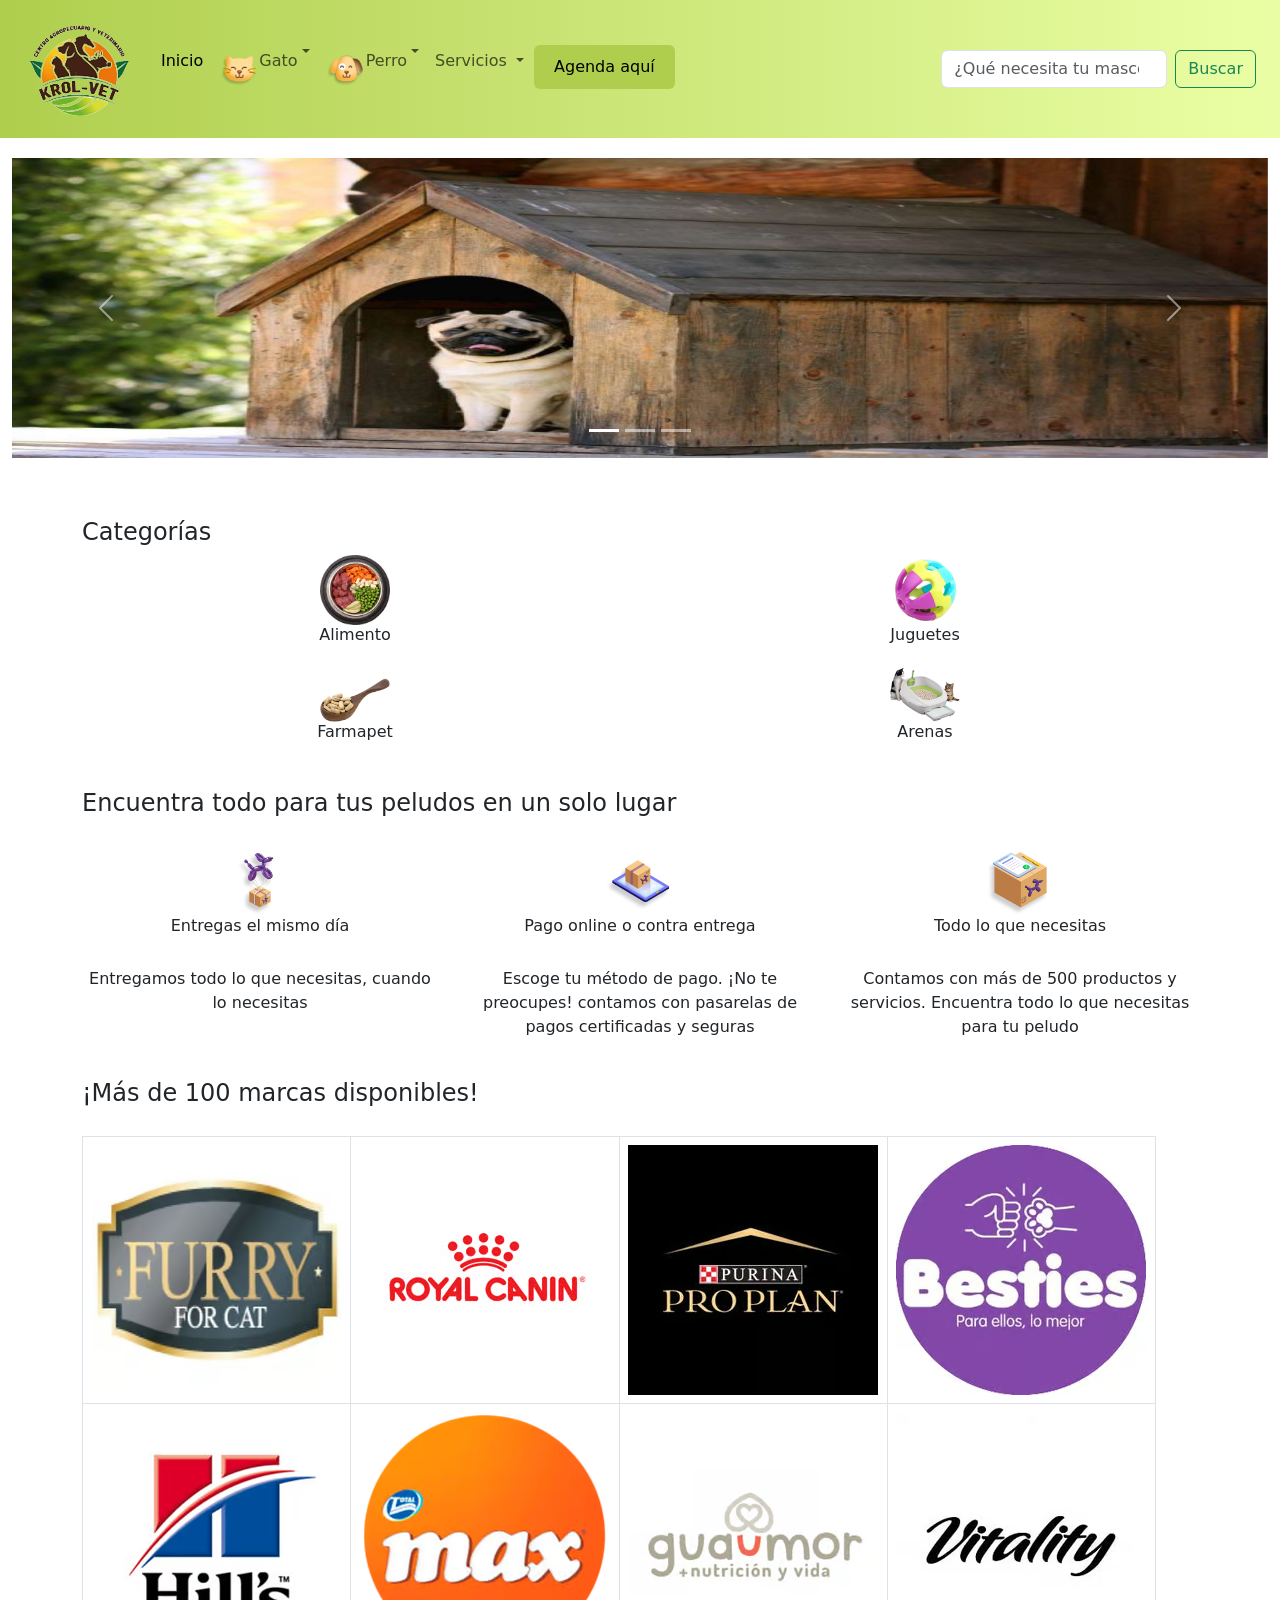
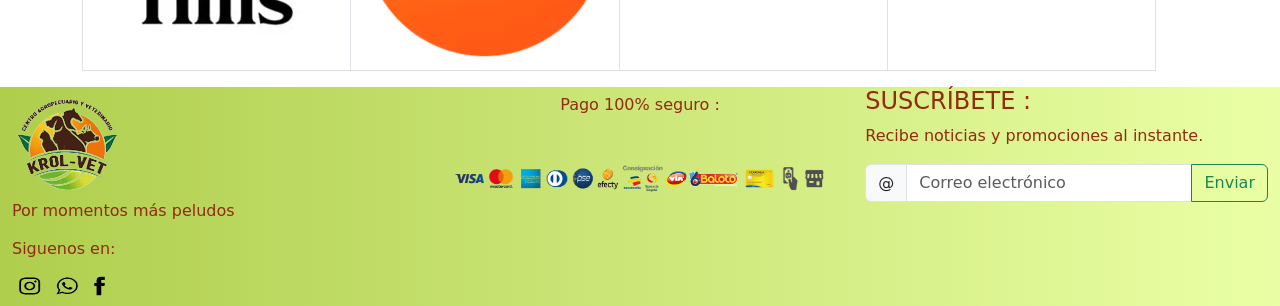
<file: index.html>
<!DOCTYPE html>
<html lang="en">
<head>
    <meta charset="UTF-8">
    <meta http-equiv="X-UA-Compatible" content="IE=edge">
    <meta name="viewport" content="width=device-width, initial-scale=1.0">
    <title>Krol vet- universo peludo</title>
    <meta name="description" content="Queremos que tengas más momentos peludos y en Krol-vet encuentras todo para tu mascota a domicilio. Concentrados,húmedo,barf,snacks,juguetes,camas,plaquitas y mucho más!"> 
    <meta name="keywords" content="veterinarias medellin, veterinarias pedregal,guarderia de mscotas pedregal, ofertas veterinarias">
    <link href="https://cdn.jsdelivr.net/npm/bootstrap@5.2.3/dist/css/bootstrap.min.css" rel="stylesheet" integrity="sha384-rbsA2VBKQhggwzxH7pPCaAqO46MgnOM80zW1RWuH61DGLwZJEdK2Kadq2F9CUG65" crossorigin="anonymous">
    <link href="https://unpkg.com/aos@2.3.1/dist/aos.css" rel="stylesheet">
    <link rel="stylesheet" href="css/style.css">
</head>
<body>
    <div class="container-fluid">
        <div class="row gradiente">
            <div class="col-xl-12 col-12 ">
                <nav class="navbar navbar-expand-lg d-flex justify-content-between ">
                    <div class="container-fluid  ">
                      <a class="navbar-brand " href="#"><img src="img/logo.png" alt=""></a>
                      <button class="navbar-toggler" type="button" data-bs-toggle="collapse" data-bs-target="#navbarSupportedContent" aria-controls="navbarSupportedContent" aria-expanded="false" aria-label="Toggle navigation">
                        <span class="navbar-toggler-icon"></span>
                      </button>
                      <div class="collapse navbar-collapse" id="navbarSupportedContent" >
                        <ul class="navbar-nav me-auto mb-2 mb-lg-0 ">
                            <li class="nav-item">
                                <a class="nav-link active" aria-current="page" href="index.html">Inicio</a>
                              </li>
                            <li class="nav-item dropdown  ">
                                <a class="nav-link dropdown-toggle  d-flex justify-content-between" href="#" role="button" data-bs-toggle="dropdown" aria-expanded="false">
                                  <img src="img/icon-cat.avif" alt="" class="img1">Gato
                                </a>
                                <ul class="dropdown-menu">
                                  <li><a class="dropdown-item a" href="pages/alimento.html">Alimento</a></li>
                                  <li><a class="dropdown-item a" href="pages/juguetes.html">Juguetes</a></li>
                                  <li><hr class="dropdown-divider a"></li>
                                  <li><a class="dropdown-item a" href="pages/Arenas.html">Arenas</a></li>
                                </ul>
                                <li class="nav-item dropdown">
                                    <a class="nav-link dropdown-toggle d-flex justify-content-between" href="#" role="button" data-bs-toggle="dropdown" aria-expanded="false">
                                     <img src="img/icon-dog.avif" alt="" class="img1 ">Perro
                                    </a>
                                    <ul class="dropdown-menu">
                                      <li><a class="dropdown-item a" href="pages/alimento.html">Alimento</a></li>
                                      <li><a class="dropdown-item a" href="pages/juguetes.html">Juguetes</a></li>
                                      <li><hr class="dropdown-divider a"></li>
                                      <li><a class="dropdown-item a" href="pages/farmpet.html">Farmpet</a></li>
                                    </ul>
                          <li class="nav-item dropdown">
                            <a class="nav-link dropdown-toggle " href="#" role="button" data-bs-toggle="dropdown" aria-expanded="false">
                              Servicios
                            </a>
                            <ul class="dropdown-menu">
        
                              <li><hr class="dropdown-divider"></li>
                              <li><a class="dropdown-item a" href="pages/servicios.html">ver todos los Servicios</a></li>
                            </ul>
                          <li>
                            <div class="modal fade" id="exampleModalToggle" aria-hidden="true" aria-labelledby="exampleModalToggleLabel" tabindex="-1">
                              <div class="modal-dialog modal-dialog-centered">
                                <div class="modal-content">
                                  <div class="modal-header">
                                    <h1 class="modal-title fs-5 align-center" id="exampleModalToggleLabel">¡Bienvenido de nuevo!</h1>
                                    <button type="button" class="btn-close boton-rojo" data-bs-dismiss="modal" aria-label="Close"></button>
                                  </div>
                                  <div class="modal-body">
                                    <form>
                                      <div class="mb-3">
                                        <label for="exampleInputEmail1" class="form-label">Correo</label>
                                        <input type="email" class="form-control" id="exampleInputEmail1" aria-describedby="emailHelp">
                                        
                                      </div>
                                      <div class="mb-3">
                                        <label for="exampleInputPassword1" class="form-label">Contraseña</label>
                                        <input type="password" class="form-control" id="exampleInputPassword1" aria-describedby="passwordHelp">
                                        <div id="passwordHelp" class="form-text a">¿Olvidaste tu contraseña?</div>
                                      </div>
                                      <div class="mb-3 form-check">
                                        <input type="checkbox" class="form-check-input" id="exampleCheck1">
                                        <label class="form-check-label" for="exampleCheck1">Recordarmelo siempre</label>
                                      </div>
                                      <button type="submit" class="btn btn-primary boton-verde button">Iniciar sesión</button>
                                    </form>
                                  </div>
                                  <div class="modal-footer">
                                    <button class="btn btn-primary boton-verde button" data-bs-target="#exampleModalToggle2" data-bs-toggle="modal">¿Cliente nuevo? Regístrate aquí</button>
                                  </div>
                                </div>
                              </div>
                            </div>
                            <div class="modal fade" id="exampleModalToggle2" aria-hidden="true" aria-labelledby="exampleModalToggleLabel2" tabindex="-1">
                              <div class="modal-dialog modal-dialog-centered">
                                <div class="modal-content">
                                  <div class="modal-header">
                                    <h1 class="modal-title fs-5" id="exampleModalToggleLabel2">Regístrate</h1>
                                    <button type="button" class="btn-close boton-rojo" data-bs-dismiss="modal" aria-label="Close"></button>
                                  </div>
                                  <div class="modal-body">
                                    <form>
                                      <div class="mb-3">
                                        <label for="exampleInputName" class="form-label">Nombre Completo</label>
                                        <input type="name" class="form-control" id="exampleInputName1" >
                                      </div>
                                      <div class="mb-3">
                                        <label for="exampleInputEmail1" class="form-label">Correo</label>
                                        <input type="email" class="form-control" id="exampleInputEmail1" aria-describedby="emailHelp">
                                      </div>
                                      <div class="mb-3">
                                        <label for="exampleInputPassword1" class="form-label">Contraseña</label>
                                        <input type="password" class="form-control" id="exampleInputPassword1">
                            
                                      </div>
                                      <h6 class="a">¿Tienes mascotas?</h6>
                                      <div class="mb-3 form-check">
                                        <input type="checkbox" class="form-check-input" id="exampleCheck1">
                                        <label class="form-check-label" for="exampleCheck1">Perro</label>
                                      </div>
                                      <div class="mb-3 form-check">
                                        <input type="checkbox" class="form-check-input" id="exampleCheck2">
                                        <label class="form-check-label" for="exampleCheck2">Gato</label>
                                      </div>
                                      <button type="submit" class="btn btn-primary boton-verde button">Crear cuenta</button>
                                    </form>
                                  </div>
                                  <div class="modal-footer">
                                    <button class="btn btn-primary boton-verde button" data-bs-target="#exampleModalToggle" data-bs-toggle="modal">¿Ya tienes cuenta? Inicia sesión</button>
                                  </div>
                                </div>
                              </div>
                            </div>
                            <a class="btn btn-primary boton-verde button" data-bs-toggle="modal" href="#exampleModalToggle" role="button">Agenda aquí</a>
                          </li>
                        </ul>
                        <form class="d-flex" role="search">
                          <input class="form-control me-2" type="search" placeholder="¿Qué necesita tu mascota?" aria-label="Search">
                          <button class="btn btn-outline-success" type="submit">Buscar</button>
                        </form>
                      </div>
                    </div>
                  </nav>
                
        </div>
    </div>
    <div class="row p">
        <div class=" col-xl-12 col-12">
            <div id="carouselExampleIndicators" class="carousel slide" data-bs-ride="true">
                <div class="carousel-indicators">
                  <button type="button" data-bs-target="#carouselExampleIndicators" data-bs-slide-to="0" class="active" aria-current="true" aria-label="Slide 1"></button>
                  <button type="button" data-bs-target="#carouselExampleIndicators" data-bs-slide-to="1" aria-label="Slide 2"></button>
                  <button type="button" data-bs-target="#carouselExampleIndicators" data-bs-slide-to="2" aria-label="Slide 3"></button>
                </div>
                <div class="carousel-inner">
                  <div class="carousel-item active">
                    <img src="img/ca6.jpg" class="d-block w-100 " alt="...">
                  </div>
                  <div class="carousel-item ">
                    <img src="img/ca7.jpg" class="d-block w-100 " alt="...">
                  </div>
                  <div class="carousel-item ">
                    <img src="img/ca3.jpg" class="d-block w-100" alt="...">
                  </div>
                </div>
                <button class="carousel-control-prev" type="button" data-bs-target="#carouselExampleIndicators" data-bs-slide="prev">
                  <span class="carousel-control-prev-icon" aria-hidden="true"></span>
                  <span class="visually-hidden">Previous</span>
                </button>
                <button class="carousel-control-next" type="button" data-bs-target="#carouselExampleIndicators" data-bs-slide="next">
                  <span class="carousel-control-next-icon" aria-hidden="true"></span>
                  <span class="visually-hidden">Next</span>
                </button>
              </div>
        </div>
    </div>
    
<main class="container text-center p ">
    <div class="row p m">
        <div class="col-xl-12 col-12 ">
    <h4 class="p d-flex align-middle">Categorías </h4>
</div>
</div>
    <div class="col-xl-12 col-12 " data-aos="flip-left">
    <div class="row row-cols-2">
      <div class="col img2 img-fluid"> <a href="pages/alimento.html"><img src="img/Alimento.avif" alt=""></a><br> <h6>Alimento</h6>
   </div>
      <div class="col img2 img-fluid "><a href="pages/juguetes.html"><img src="img/juguetes.avif" alt=""></a><br> <h6>Juguetes</h6>
       </div>
      <div class="col img2 img-fluid"><a href="pages/farmpet.html"><img src="img/farmapet.avif" alt=""></a><br> <h6>Farmapet</h6></div>
      <div class="col img2 img-fluid"><a href="pages/Arenas.html"><img src="img/arenas.avif" alt=""></a><br> <h6>Arenas</h6></div>
    </div>
</div>
<div class="row p m">
    <div class="col-xl-12 col-12 ">
<h4 class="p d-flex align-middle">Encuentra todo para tus peludos en un solo lugar </h4>
</div>
</div>
<div class="col-xl-12 col-12 ">
    <div class="row row-cols-3 p">
      <div class="col img2 img-fluid"><img src="img/e1.png" alt=""><br> <h6>Entregas el mismo día</h6><br>Entregamos todo lo que necesitas, cuando lo necesitas
   </div>
      <div class="col img2 img-fluid "><img src="img/e2.png" alt=""><br> <h6>Pago online o contra entrega</h6><br>Escoge tu método de pago. ¡No te preocupes! contamos con pasarelas de pagos certificadas y seguras
       </div>
      <div class="col img2 img-fluid"><img src="img/e3.png" alt=""><br> <h6>Todo lo que necesitas</h6><br>Contamos con más de 500 productos y servicios. Encuentra todo lo que necesitas para tu peludo
      </div>
    </div>
</div>
<div class="row p m">
    <div class="col-xl-12 col-12 ">
<h4 class="p d-flex align-middle">¡Más de 100 marcas disponibles! </h4>
</div>
</div>
<div class="row p m">
    <div class="col-xl-12 col-12 ">
        <div class="table-responsive-md">
        <table class="table table-bordered">
            <tbody>
                <tr>
             
                  <td><img src="img/t1.avif" alt=""></td>
                  <td><img src="img/t2.avif" alt=""></td>
                  <td><img src="img/t3.avif" alt=""></td>
                  <td><img src="img/t4.avif" alt=""></td>
                </tr>
                <tr>
                 
                  <td><img src="img/t5.avif" alt=""></td>
                  <td><img src="img/t6.avif" alt=""></td>
                  <td><img src="img/t7.avif" alt=""></td>
                  <td><img src="img/t8.avif" alt=""></td>
                </tr>
            </tbody>
          </table>
</div>
</div>
</div>

</main>
<footer class="row gradiente d-flex " >
    <div class="col-xl-4 col-12" >
        <img  src="img/logo.png" alt="">
        <p class="a">Por momentos más peludos</p>
        <h6 class="a " >Siguenos en:</h6>
        <img class="img-fluid  img3" src="img/redes.png " alt="">
    </div>
    <div class="col-xl-4 col-12 d-flex align-items-center flex-column mb-3  ">
        <h6 class="a  p-2 ">Pago 100% seguro :</h6>
        <br>
        <img class="img-fluid p-2" src="img/metodos_De_pago.png" alt="">
       
        
    </div>
    <div class="col-xl-4 col-12">
      
        <h4 class="a " >SUSCRÍBETE :</h4>
        <p class="a">Recibe noticias y promociones al instante.</p>
        <div class="input-group mb-3">
            <span class="input-group-text" id="basic-addon1">@</span>
            <input type="text" class="form-control" placeholder="Correo electrónico" aria-label="Username" aria-describedby="basic-addon1">
            <button class="btn btn-outline-success" type="submit">Enviar</button>
          </div>
        
    </div>
</footer>
</div>
    
    <script src="https://cdn.jsdelivr.net/npm/bootstrap@5.2.3/dist/js/bootstrap.bundle.min.js" integrity="sha384-kenU1KFdBIe4zVF0s0G1M5b4hcpxyD9F7jL+jjXkk+Q2h455rYXK/7HAuoJl+0I4" crossorigin="anonymous"></script>  
    <script src="https://unpkg.com/aos@2.3.1/dist/aos.js"></script>
    <script>
        AOS.init();
      </script>
</body>
</html>
</file>
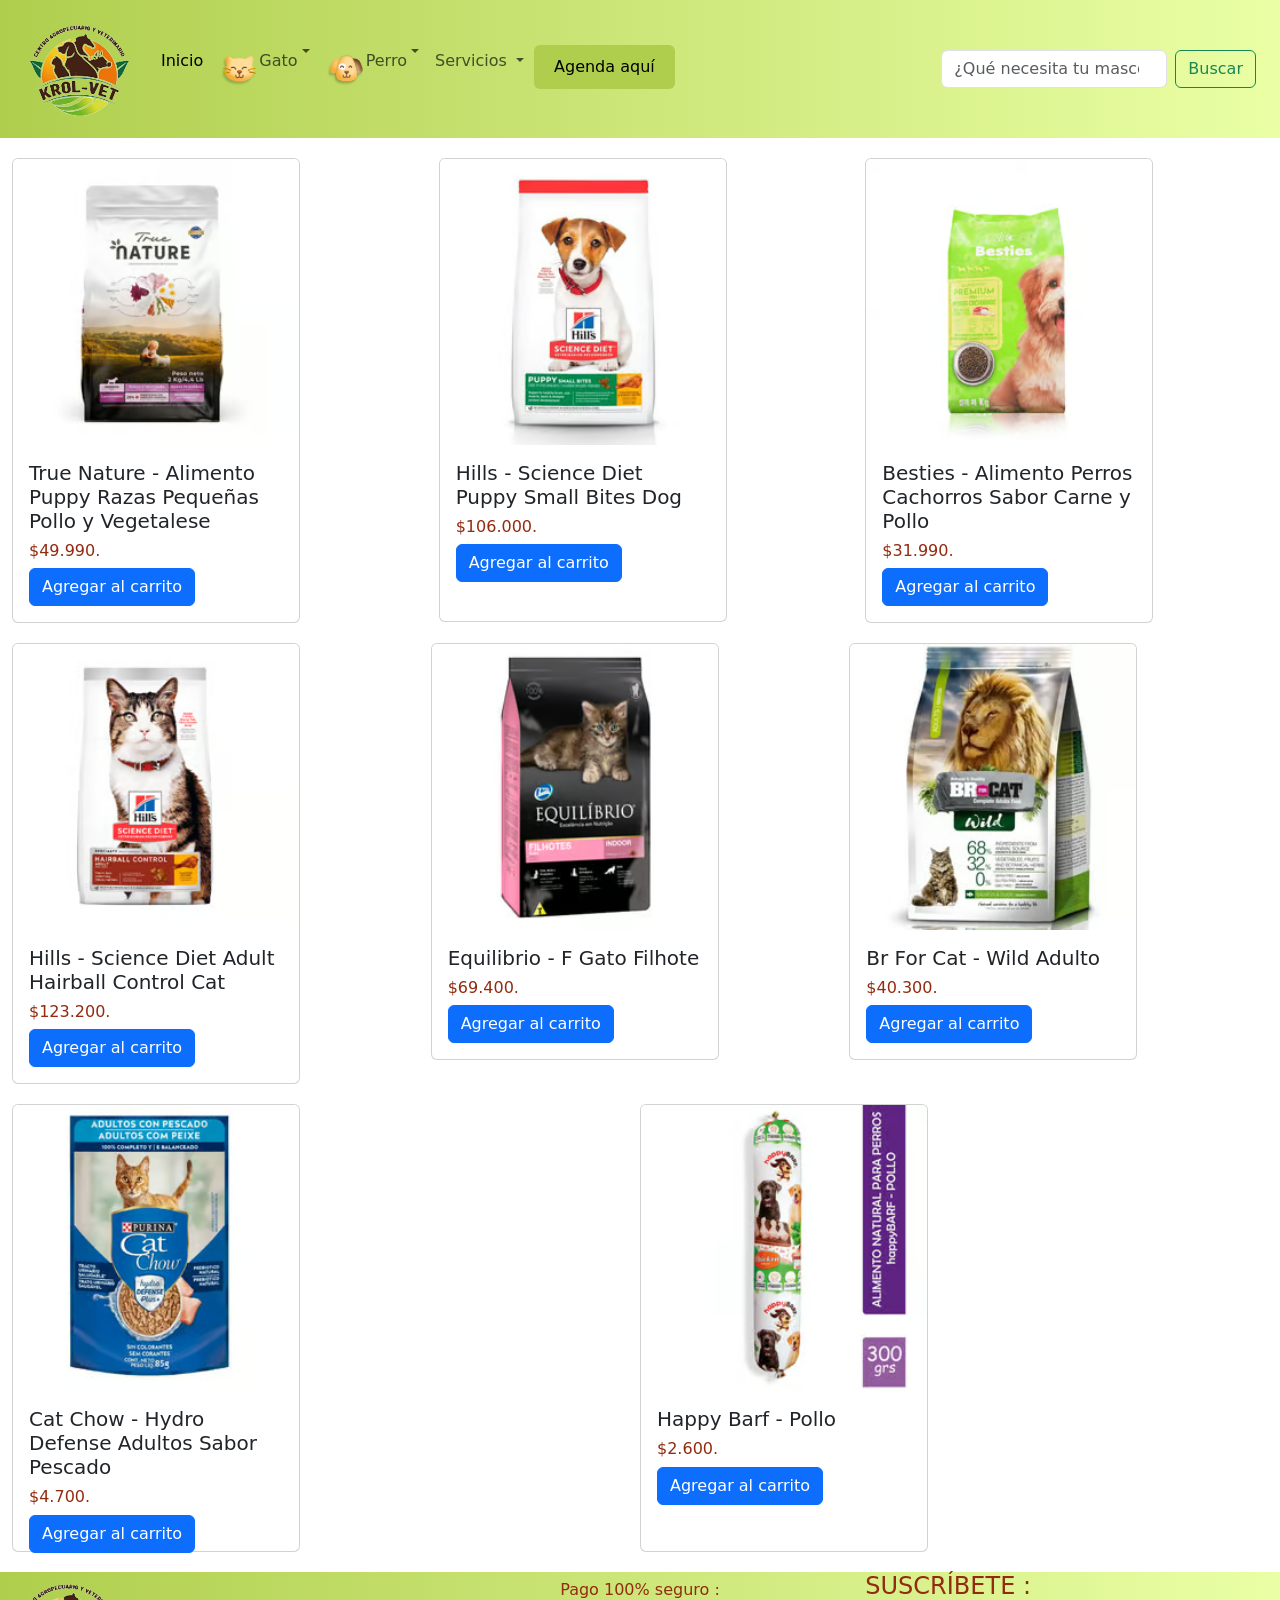
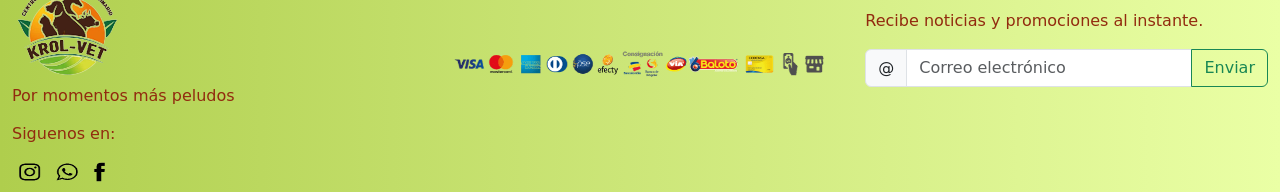
<file: pages/alimento.html>
<!DOCTYPE html>
<html lang="en">
<head>
    <meta charset="UTF-8">
    <meta http-equiv="X-UA-Compatible" content="IE=edge">
    <meta name="viewport" content="width=device-width, initial-scale=1.0">
    <title>Alimento</title>
    <meta name="description" content="Encuentra todo tipo de Alimento para tus mascotas en krol-vet. Descubre entre todas las
    categorías que ofrecemos y consigue lo que necesitas para tu mascota,las mejores marcas con cocentrados especializados, lo mejor en calidad y precio!.">
    <meta name="keywords" content="alimento para mascotas,alimento humedo para gatos, concetrado para perros,domicilios alimento para mascotas">
    <link href="https://cdn.jsdelivr.net/npm/bootstrap@5.2.3/dist/css/bootstrap.min.css" rel="stylesheet" integrity="sha384-rbsA2VBKQhggwzxH7pPCaAqO46MgnOM80zW1RWuH61DGLwZJEdK2Kadq2F9CUG65" crossorigin="anonymous">
    <link rel="stylesheet" href="../css/style.css">
</head>
<body>
    <div class="container-fluid">
        <div class="row  gradiente">
            <div class="col-xl-12 col-12 ">
                <nav class="navbar navbar-expand-lg d-flex justify-content-between ">
                    <div class="container-fluid  ">
                      <a class="navbar-brand d-flex justify-content-between " href="#"><img src="../img/logo.png" alt=""></a>
                      <button class="navbar-toggler" type="button" data-bs-toggle="collapse" data-bs-target="#navbarSupportedContent" aria-controls="navbarSupportedContent" aria-expanded="false" aria-label="Toggle navigation">
                        <span class="navbar-toggler-icon"></span>
                      </button>
                      <div class="collapse navbar-collapse" id="navbarSupportedContent" >
                        <ul class="navbar-nav me-auto mb-2 mb-lg-0 ">
                          <li class="nav-item">
                            <a class="nav-link active" aria-current="page" href="../index.html">Inicio</a>
                          </li>
                            <li class="nav-item dropdown  ">
                                <a class="nav-link dropdown-toggle  d-flex justify-content-between" href="#" role="button" data-bs-toggle="dropdown" aria-expanded="false">
                                  <img src="../img/icon-cat.avif" alt="" class="img1">Gato
                                </a>
                                <ul class="dropdown-menu">
                                  <li><a class="dropdown-item a" href="../pages/alimento.html">Alimento</a></li>
                                  <li><a class="dropdown-item a" href="../pages/juguetes.html">Juguetes</a></li>
                                  <li><hr class="dropdown-divider a"></li>
                                  <li><a class="dropdown-item a" href="../pages/Arenas.html">Arenas</a></li>
                                </ul>
                                <li class="nav-item dropdown">
                                    <a class="nav-link dropdown-toggle d-flex justify-content-between" href="#" role="button" data-bs-toggle="dropdown" aria-expanded="false">
                                     <img src="../img/icon-dog.avif" alt="" class="img1 ">Perro
                                    </a>
                                    <ul class="dropdown-menu">
                                      <li><a class="dropdown-item a" href="../pages/alimento.html">Alimento</a></li>
                                      <li><a class="dropdown-item a" href="../pages/juguetes.html">Juguetes</a></li>
                                      <li><hr class="dropdown-divider a"></li>
                                      <li><a class="dropdown-item a" href="../pages/farmpet.html">Farmpet</a></li>
                                    </ul>
                          <li class="nav-item dropdown">
                            <a class="nav-link dropdown-toggle " href="#" role="button" data-bs-toggle="dropdown" aria-expanded="false">
                              Servicios
                            </a>
                            <ul class="dropdown-menu">
              
                              <li><a class="dropdown-item a" href="../pages/servicios.html">ver todos los Servicios</a></li>
                            </ul>
                            <li>
                              <div class="modal fade" id="exampleModalToggle" aria-hidden="true" aria-labelledby="exampleModalToggleLabel" tabindex="-1">
                                <div class="modal-dialog modal-dialog-centered">
                                  <div class="modal-content">
                                    <div class="modal-header">
                                      <h1 class="modal-title fs-5 align-center" id="exampleModalToggleLabel">¡Bienvenido de nuevo!</h1>
                                      <button type="button" class="btn-close boton-rojo" data-bs-dismiss="modal" aria-label="Close"></button>
                                    </div>
                                    <div class="modal-body">
                                      <form>
                                        <div class="mb-3">
                                          <label for="exampleInputEmail1" class="form-label">Correo</label>
                                          <input type="email" class="form-control" id="exampleInputEmail1" aria-describedby="emailHelp">
                                          
                                        </div>
                                        <div class="mb-3">
                                          <label for="exampleInputPassword1" class="form-label">Contraseña</label>
                                          <input type="password" class="form-control" id="exampleInputPassword1" aria-describedby="passwordHelp">
                                          <div id="passwordHelp" class="form-text a">¿Olvidaste tu contraseña?</div>
                                        </div>
                                        <div class="mb-3 form-check">
                                          <input type="checkbox" class="form-check-input" id="exampleCheck1">
                                          <label class="form-check-label" for="exampleCheck1">Recordarmelo siempre</label>
                                        </div>
                                        <button type="submit" class="btn btn-primary boton-verde button">Iniciar sesión</button>
                                      </form>
                                    </div>
                                    <div class="modal-footer">
                                      <button class="btn btn-primary boton-verde button" data-bs-target="#exampleModalToggle2" data-bs-toggle="modal">¿Cliente nuevo? Regístrate aquí</button>
                                    </div>
                                  </div>
                                </div>
                              </div>
                              <div class="modal fade" id="exampleModalToggle2" aria-hidden="true" aria-labelledby="exampleModalToggleLabel2" tabindex="-1">
                                <div class="modal-dialog modal-dialog-centered">
                                  <div class="modal-content">
                                    <div class="modal-header">
                                      <h1 class="modal-title fs-5" id="exampleModalToggleLabel2">Regístrate</h1>
                                      <button type="button" class="btn-close boton-rojo" data-bs-dismiss="modal" aria-label="Close"></button>
                                    </div>
                                    <div class="modal-body">
                                      <form>
                                        <div class="mb-3">
                                          <label for="exampleInputName" class="form-label">Nombre Completo</label>
                                          <input type="name" class="form-control" id="exampleInputName1" >
                                        </div>
                                        <div class="mb-3">
                                          <label for="exampleInputEmail1" class="form-label">Correo</label>
                                          <input type="email" class="form-control" id="exampleInputEmail1" aria-describedby="emailHelp">
                                        </div>
                                        <div class="mb-3">
                                          <label for="exampleInputPassword1" class="form-label">Contraseña</label>
                                          <input type="password" class="form-control" id="exampleInputPassword1">
                              
                                        </div>
                                        <h6 class="a">¿Tienes mascotas?</h6>
                                        <div class="mb-3 form-check">
                                          <input type="checkbox" class="form-check-input" id="exampleCheck1">
                                          <label class="form-check-label" for="exampleCheck1">Perro</label>
                                        </div>
                                        <div class="mb-3 form-check">
                                          <input type="checkbox" class="form-check-input" id="exampleCheck2">
                                          <label class="form-check-label" for="exampleCheck2">Gato</label>
                                        </div>
                                        <button type="submit" class="btn btn-primary boton-verde button">Crear cuenta</button>
                                      </form>
                                    </div>
                                    <div class="modal-footer">
                                      <button class="btn btn-primary boton-verde button" data-bs-target="#exampleModalToggle" data-bs-toggle="modal">¿Ya tienes cuenta? Inicia sesión</button>
                                    </div>
                                  </div>
                                </div>
                              </div>
                              <a class="btn btn-primary boton-verde button" data-bs-toggle="modal" href="#exampleModalToggle" role="button">Agenda aquí</a>
                            </li>
                        </ul>
                        <form class="d-flex" role="search">
                          <input class="form-control me-2" type="search" placeholder="¿Qué necesita tu mascota?" aria-label="Search">
                          <button class="btn btn-outline-success" type="submit">Buscar</button>
                        </form>
                      </div>
                    </div>
                  </nav>
                
        </div>
    </div>
    <main class="row">
      <div class="col-xl-4 col-12 p">
        <div class="card" style="width: 18rem;">
          <img src="../img/a1.avif" class="card-img-top" alt="...">
          <div class="card-body">
            <h5 class="card-title">True Nature - Alimento Puppy Razas Pequeñas Pollo y Vegetalese</h5>
            <h6 class="card-text a">$49.990.</h6>
            <a href="#" class="btn btn-primary">Agregar al carrito</a>
          </div>
        </div>
      </div>
      <div class="col-xl-4 col-12 p ">
        <div class="card" style="width: 18rem; height:29rem;">
          <img src="../img/a2.avif" class="card-img-top" alt="...">
          <div class="card-body">
            <h5 class="card-title">Hills - Science Diet Puppy Small Bites Dog</h5>
            <h6 class="card-text a">$106.000.</h6>
            <a href="#" class="btn btn-primary">Agregar al carrito</a>
          </div>
        </div>
      </div>
      <div class="col-xl-4 col-12 p">
        <div class="card" style="width: 18rem;">
          <img src="../img/a3.avif" class="card-img-top" alt="...">
          <div class="card-body">
            <h5 class="card-title">Besties - Alimento Perros Cachorros Sabor Carne y Pollo</h5>
            <h6 class="card-text a">$31.990.</h6>
            <a href="#" class="btn btn-primary">Agregar al carrito</a>
          </div>
        </div>
      </div>
      <div class="row">
        <div class="col-xl-4 col-12 p">
          <div class="card" style="width: 18rem; ">
            <img src="../img/a4.avif" class="card-img-top" alt="...">
            <div class="card-body">
              <h5 class="card-title">Hills - Science Diet Adult Hairball Control Cat</h5>
              <h6 class="card-text a">$123.200.</h6>
              <a href="#" class="btn btn-primary">Agregar al carrito</a>
            </div>
          </div>
        </div>
        <div class="col-xl-4 col-12 p">
          <div class="card" style="width: 18rem;">
            <img src="../img/a5.avif" class="card-img-top" alt="...">
            <div class="card-body">
              <h5 class="card-title">Equilibrio - F Gato Filhote</h5>
              <h6 class="card-text a">$69.400.</h6>
              <a href="#" class="btn btn-primary">Agregar al carrito</a>
            </div>
          </div>
        </div>
        <div class="col-xl-4 col-12 p">
          <div class="card" style="width: 18rem;">
            <img src="../img/a6.avif" class="card-img-top" alt="...">
            <div class="card-body">
              <h5 class="card-title">Br For Cat - Wild Adulto</h5>
              <h6 class="card-text a">$40.300.</h6>
              <a href="#" class="btn btn-primary">Agregar al carrito</a>
            </div>
          </div>
        </div>
      </div>
      <div class="row">
        <div class="col-xl-6 col-12 p p1">
          <div class="card" style="width: 18rem; height: 28rem;">
            <img src="../img/a7.avif" class="card-img-top" alt="...">
            <div class="card-body">
              <h5 class="card-title">Cat Chow - Hydro Defense Adultos Sabor Pescado</h5>
              <h6 class="card-text a">$4.700.</h6>
              <a href="#" class="btn btn-primary">Agregar al carrito</a>
            </div>
          </div>
        </div>
        <div class="col-xl-6 col-12 p p1">
          <div class="card" style="width: 18rem; height: 28rem;">
            <img src="../img/a8.avif" class="card-img-top" alt="...">
            <div class="card-body">
              <h5 class="card-title">Happy Barf - Pollo</h5>
              <h6 class="card-text a">$2.600.</h6>
              <a href="#" class="btn btn-primary">Agregar al carrito</a>
            </div>
          </div>
        </div>
      </div>
    </main>
    <footer class="row gradiente d-flex  ">
      <div class="col-xl-4 col-12">
          <img  src="../img/logo.png" alt="">
          <p class="a">Por momentos más peludos</p>
          <h6 class="a">Siguenos en:</h6>
          <img class="img-fluid  img3" src="../img/redes.png " alt="">
      </div>
      <div class="col-xl-4 col-12 d-flex align-items-center flex-column mb-3  ">
          <h6 class="a  p-2 ">Pago 100% seguro :</h6>
          <br>
          <img class="img-fluid p-2" src="../img/metodos_De_pago.png" alt="">
         
          
      </div>
      <div class="col-xl-4 col-12">
        
          <h4 class="a">SUSCRÍBETE :</h4>
          <p class="a">Recibe noticias y promociones al instante.</p>
          <div class="input-group mb-3">
              <span class="input-group-text" id="basic-addon1">@</span>
              <input type="text" class="form-control" placeholder="Correo electrónico" aria-label="Username" aria-describedby="basic-addon1">
              <button class="btn btn-outline-success" type="submit">Enviar</button>
            </div>
          
      </div>
  </footer>
</div>

    <script src="https://cdn.jsdelivr.net/npm/bootstrap@5.2.3/dist/js/bootstrap.bundle.min.js" integrity="sha384-kenU1KFdBIe4zVF0s0G1M5b4hcpxyD9F7jL+jjXkk+Q2h455rYXK/7HAuoJl+0I4" crossorigin="anonymous"></script>  
</body>
</html>
</file>
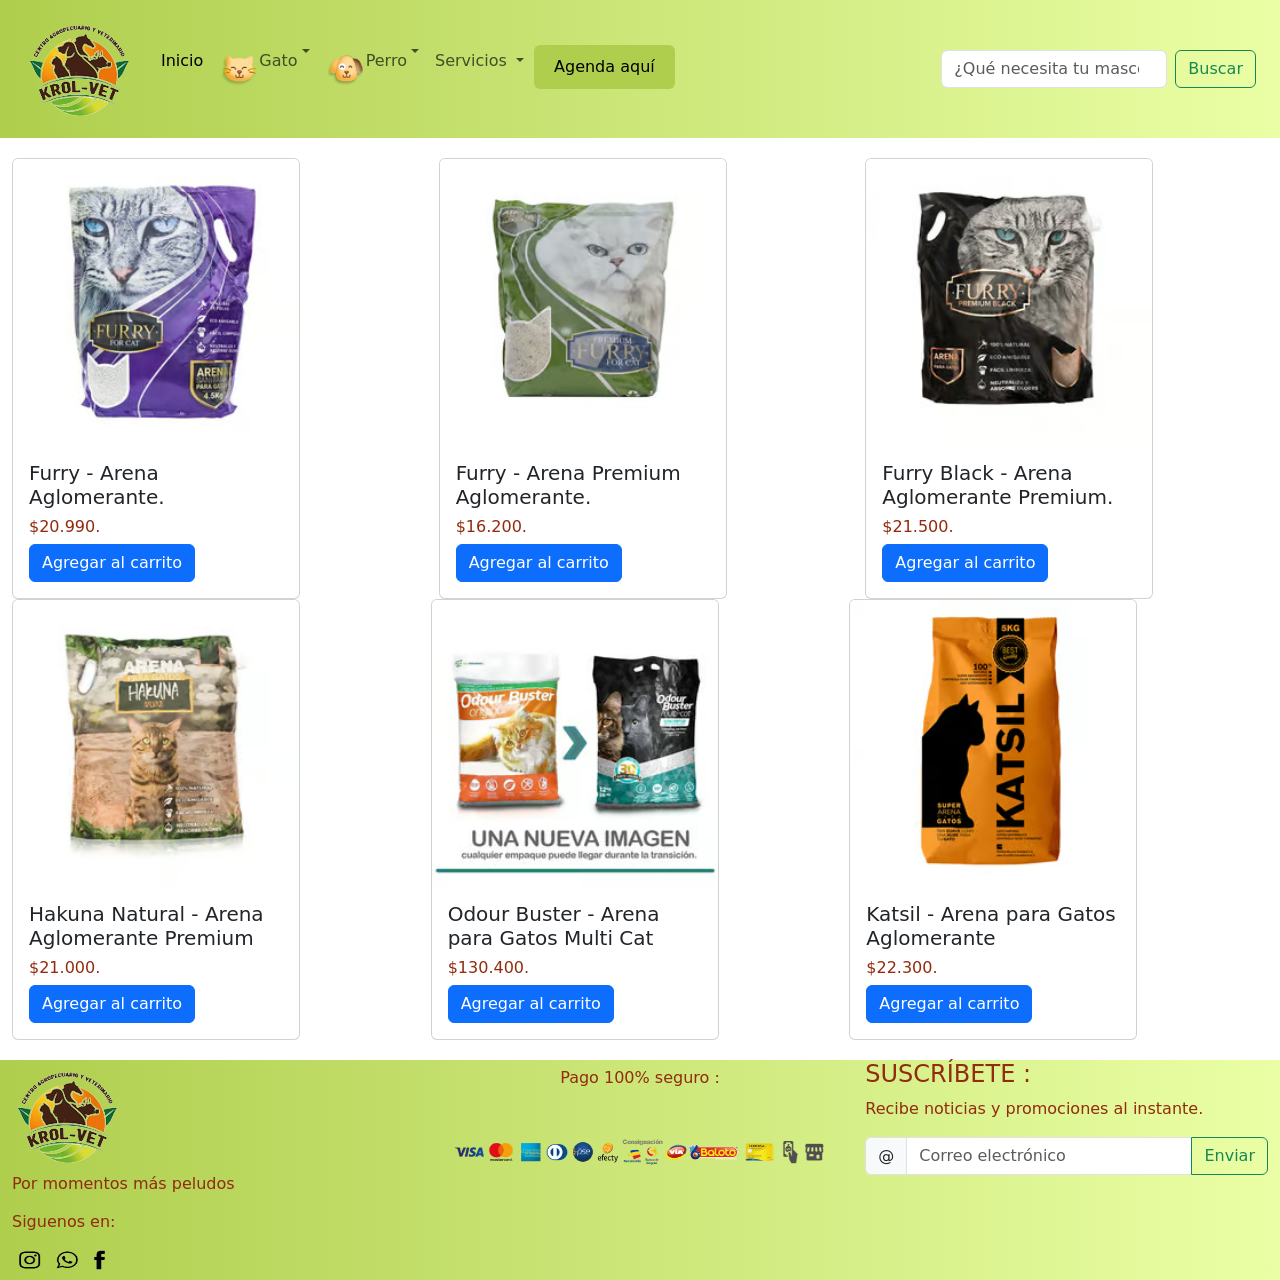
<file: pages/Arenas.html>
<!DOCTYPE html>
<html lang="en">
<head>
    <meta charset="UTF-8">
    <meta http-equiv="X-UA-Compatible" content="IE=edge">
    <meta name="viewport" content="width=device-width, initial-scale=1.0">
    <title>Arenas</title>
    <meta name="description" content="Encuentra todo tipo de Arenas para tu gato en krol-vet. Descubre entre todas las
    categorías que ofrecemos y consigue las arenas con absorcion de olor y muy comodas para tu gato, lo mejor en calidad y precio!.">
    <meta name="keywords" content="arenas para gato a domicilio medeelin,arenas para gato a domicilio pedregal,arenas con absorcion de olor">
    <link href="https://cdn.jsdelivr.net/npm/bootstrap@5.2.3/dist/css/bootstrap.min.css" rel="stylesheet" integrity="sha384-rbsA2VBKQhggwzxH7pPCaAqO46MgnOM80zW1RWuH61DGLwZJEdK2Kadq2F9CUG65" crossorigin="anonymous">
    <link rel="stylesheet" href="../css/style.css">
</head>
<body>
    <div class="container-fluid">
        <div class="row gradiente">
            <div class="col-xl-12 col-12 ">
                <nav class="navbar navbar-expand-lg d-flex justify-content-between ">
                    <div class="container-fluid  ">
                      <a class="navbar-brand d-flex justify-content-between " href="#"><img src="../img/logo.png" alt=""></a>
                      <button class="navbar-toggler" type="button" data-bs-toggle="collapse" data-bs-target="#navbarSupportedContent" aria-controls="navbarSupportedContent" aria-expanded="false" aria-label="Toggle navigation">
                        <span class="navbar-toggler-icon"></span>
                      </button>
                      <div class="collapse navbar-collapse" id="navbarSupportedContent" >
                        <ul class="navbar-nav me-auto mb-2 mb-lg-0 ">
                          <li class="nav-item">
                            <a class="nav-link active" aria-current="page" href="../index.html">Inicio</a>
                          </li>
                            <li class="nav-item dropdown  ">
                                <a class="nav-link dropdown-toggle  d-flex justify-content-between" href="#" role="button" data-bs-toggle="dropdown" aria-expanded="false">
                                  <img src="../img/icon-cat.avif" alt="" class="img1">Gato
                                </a>
                                <ul class="dropdown-menu">
                                  <li><a class="dropdown-item a" href="../pages/alimento.html">Alimento</a></li>
                                  <li><a class="dropdown-item a" href="../pages/juguetes.html">Juguetes</a></li>
                                  <li><hr class="dropdown-divider a"></li>
                                  <li><a class="dropdown-item a" href="../pages/Arenas.html">Arenas</a></li>
                                </ul>
                                <li class="nav-item dropdown">
                                    <a class="nav-link dropdown-toggle d-flex justify-content-between" href="#" role="button" data-bs-toggle="dropdown" aria-expanded="false">
                                     <img src="../img/icon-dog.avif" alt="" class="img1 ">Perro
                                    </a>
                                    <ul class="dropdown-menu">
                                      <li><a class="dropdown-item a" href="../pages/alimento.html">Alimento</a></li>
                                      <li><a class="dropdown-item a" href="../pages/juguetes.html">Juguetes</a></li>
                                      <li><hr class="dropdown-divider a"></li>
                                      <li><a class="dropdown-item a" href="../pages/farmpet.html">Farmpet</a></li>
                                    </ul>
                          <li class="nav-item dropdown">
                            <a class="nav-link dropdown-toggle " href="#" role="button" data-bs-toggle="dropdown" aria-expanded="false">
                              Servicios
                            </a>
                            <ul class="dropdown-menu">
                              
                              <li><a class="dropdown-item a" href="../pages/servicios.html">ver todos los Servicios</a></li>
                            </ul>
                          </li>
                         
                          </li>
                          <li>
                            <div class="modal fade" id="exampleModalToggle" aria-hidden="true" aria-labelledby="exampleModalToggleLabel" tabindex="-1">
                              <div class="modal-dialog modal-dialog-centered">
                                <div class="modal-content">
                                  <div class="modal-header">
                                    <h1 class="modal-title fs-5 align-center" id="exampleModalToggleLabel">¡Bienvenido de nuevo!</h1>
                                    <button type="button" class="btn-close boton-rojo" data-bs-dismiss="modal" aria-label="Close"></button>
                                  </div>
                                  <div class="modal-body">
                                    <form>
                                      <div class="mb-3">
                                        <label for="exampleInputEmail1" class="form-label">Correo</label>
                                        <input type="email" class="form-control" id="exampleInputEmail1" aria-describedby="emailHelp">
                                        
                                      </div>
                                      <div class="mb-3">
                                        <label for="exampleInputPassword1" class="form-label">Contraseña</label>
                                        <input type="password" class="form-control" id="exampleInputPassword1" aria-describedby="passwordHelp">
                                        <div id="passwordHelp" class="form-text a">¿Olvidaste tu contraseña?</div>
                                      </div>
                                      <div class="mb-3 form-check">
                                        <input type="checkbox" class="form-check-input" id="exampleCheck1">
                                        <label class="form-check-label" for="exampleCheck1">Recordarmelo siempre</label>
                                      </div>
                                      <button type="submit" class="btn btn-primary boton-verde button">Iniciar sesión</button>
                                    </form>
                                  </div>
                                  <div class="modal-footer">
                                    <button class="btn btn-primary boton-verde button" data-bs-target="#exampleModalToggle2" data-bs-toggle="modal">¿Cliente nuevo? Regístrate aquí</button>
                                  </div>
                                </div>
                              </div>
                            </div>
                            <div class="modal fade" id="exampleModalToggle2" aria-hidden="true" aria-labelledby="exampleModalToggleLabel2" tabindex="-1">
                              <div class="modal-dialog modal-dialog-centered">
                                <div class="modal-content">
                                  <div class="modal-header">
                                    <h1 class="modal-title fs-5" id="exampleModalToggleLabel2">Regístrate</h1>
                                    <button type="button" class="btn-close boton-rojo" data-bs-dismiss="modal" aria-label="Close"></button>
                                  </div>
                                  <div class="modal-body">
                                    <form>
                                      <div class="mb-3">
                                        <label for="exampleInputName" class="form-label">Nombre Completo</label>
                                        <input type="name" class="form-control" id="exampleInputName1" >
                                      </div>
                                      <div class="mb-3">
                                        <label for="exampleInputEmail1" class="form-label">Correo</label>
                                        <input type="email" class="form-control" id="exampleInputEmail1" aria-describedby="emailHelp">
                                      </div>
                                      <div class="mb-3">
                                        <label for="exampleInputPassword1" class="form-label">Contraseña</label>
                                        <input type="password" class="form-control" id="exampleInputPassword1">
                            
                                      </div>
                                      <h6 class="a">¿Tienes mascotas?</h6>
                                      <div class="mb-3 form-check">
                                        <input type="checkbox" class="form-check-input" id="exampleCheck1">
                                        <label class="form-check-label" for="exampleCheck1">Perro</label>
                                      </div>
                                      <div class="mb-3 form-check">
                                        <input type="checkbox" class="form-check-input" id="exampleCheck2">
                                        <label class="form-check-label" for="exampleCheck2">Gato</label>
                                      </div>
                                      <button type="submit" class="btn btn-primary boton-verde button">Crear cuenta</button>
                                    </form>
                                  </div>
                                  <div class="modal-footer">
                                    <button class="btn btn-primary boton-verde button" data-bs-target="#exampleModalToggle" data-bs-toggle="modal">¿Ya tienes cuenta? Inicia sesión</button>
                                  </div>
                                </div>
                              </div>
                            </div>
                            <a class="btn btn-primary boton-verde button" data-bs-toggle="modal" href="#exampleModalToggle" role="button">Agenda aquí</a>
                          </li>
                        </ul>
                        <form class="d-flex" role="search">
                          <input class="form-control me-2" type="search" placeholder="¿Qué necesita tu mascota?" aria-label="Search">
                          <button class="btn btn-outline-success" type="submit">Buscar</button>
                        </form>
                      </div>
                    </div>
                  </nav>
                
        </div>
    </div>
    <main class="row">
      <div class="col-xl-4 col-12 p">
        <div class="card" style="width: 18rem;">
          <img src="../img/ar1.avif" class="card-img-top" alt="...">
          <div class="card-body">
            <h5 class="card-title">Furry - Arena Aglomerante.</h5>
            <h6 class="card-text a">$20.990.</h6>
            <a href="#" class="btn btn-primary">Agregar al carrito</a>
          </div>
        </div>
      </div>
      <div class="col-xl-4 col-12 p">
        <div class="card" style="width: 18rem;">
          <img src="../img/ar2.avif" class="card-img-top" alt="...">
          <div class="card-body">
            <h5 class="card-title">Furry - Arena Premium Aglomerante.</h5>
            <h6 class="card-text a">$16.200.</h6>
            <a href="#" class="btn btn-primary">Agregar al carrito</a>
          </div>
        </div>
      </div>
      <div class="col-xl-4 col-12 p">
        <div class="card" style="width: 18rem;">
          <img src="../img/ar3.avif" class="card-img-top" alt="...">
          <div class="card-body">
            <h5 class="card-title">Furry Black - Arena Aglomerante Premium.</h5>
            <h6 class="card-text a">$21.500.</h6>
            <a href="#" class="btn btn-primary">Agregar al carrito</a>
          </div>
        </div>
      </div>
      <div class="row">
        <div class="col-xl-4 col-12 p1">
          <div class="card" style="width: 18rem;">
            <img src="../img/ar4.avif" class="card-img-top" alt="...">
            <div class="card-body">
              <h5 class="card-title">Hakuna Natural - Arena Aglomerante Premium</h5>
              <h6 class="card-text a">$21.000.</h6>
              <a href="#" class="btn btn-primary">Agregar al carrito</a>
            </div>
          </div>
        </div>
        <div class="col-xl-4 col-12 p1">
          <div class="card" style="width: 18rem;">
            <img src="../img/ar5.avif" class="card-img-top" alt="...">
            <div class="card-body">
              <h5 class="card-title">Odour Buster - Arena para Gatos Multi Cat</h5>
              <h6 class="card-text a">$130.400.</h6>
              <a href="#" class="btn btn-primary">Agregar al carrito</a>
            </div>
          </div>
        </div>
        <div class="col-xl-4 col-12 p1">
          <div class="card" style="width: 18rem;">
            <img src="../img/ar6.avif" class="card-img-top" alt="...">
            <div class="card-body">
              <h5 class="card-title">Katsil - Arena para Gatos Aglomerante</h5>
              <h6 class="card-text a">$22.300.</h6>
              <a href="#" class="btn btn-primary">Agregar al carrito</a>
            </div>
          </div>
        </div>
      </div>
      
    </main>
    <footer class="row gradiente d-flex  ">
      <div class="col-xl-4 col-12">
          <img  src="../img/logo.png" alt="">
          <p class="a">Por momentos más peludos</p>
          <h6 class="a">Siguenos en:</h6>
          <img class="img-fluid  img3" src="../img/redes.png " alt="">
      </div>
      <div class="col-xl-4 col-12 d-flex align-items-center flex-column mb-3  ">
          <h6 class="a  p-2 ">Pago 100% seguro :</h6>
          <br>
          <img class="img-fluid p-2" src="../img/metodos_De_pago.png" alt="">
         
          
      </div>
      <div class="col-xl-4 col-12">
        
          <h4 class="a">SUSCRÍBETE :</h4>
          <p class="a">Recibe noticias y promociones al instante.</p>
          <div class="input-group mb-3">
              <span class="input-group-text" id="basic-addon1">@</span>
              <input type="text" class="form-control" placeholder="Correo electrónico" aria-label="Username" aria-describedby="basic-addon1">
              <button class="btn btn-outline-success" type="submit">Enviar</button>
            </div>
          
      </div>
  </footer>
</div>

    <script src="https://cdn.jsdelivr.net/npm/bootstrap@5.2.3/dist/js/bootstrap.bundle.min.js" integrity="sha384-kenU1KFdBIe4zVF0s0G1M5b4hcpxyD9F7jL+jjXkk+Q2h455rYXK/7HAuoJl+0I4" crossorigin="anonymous"></script>  
    
</body>
</html>
</file>
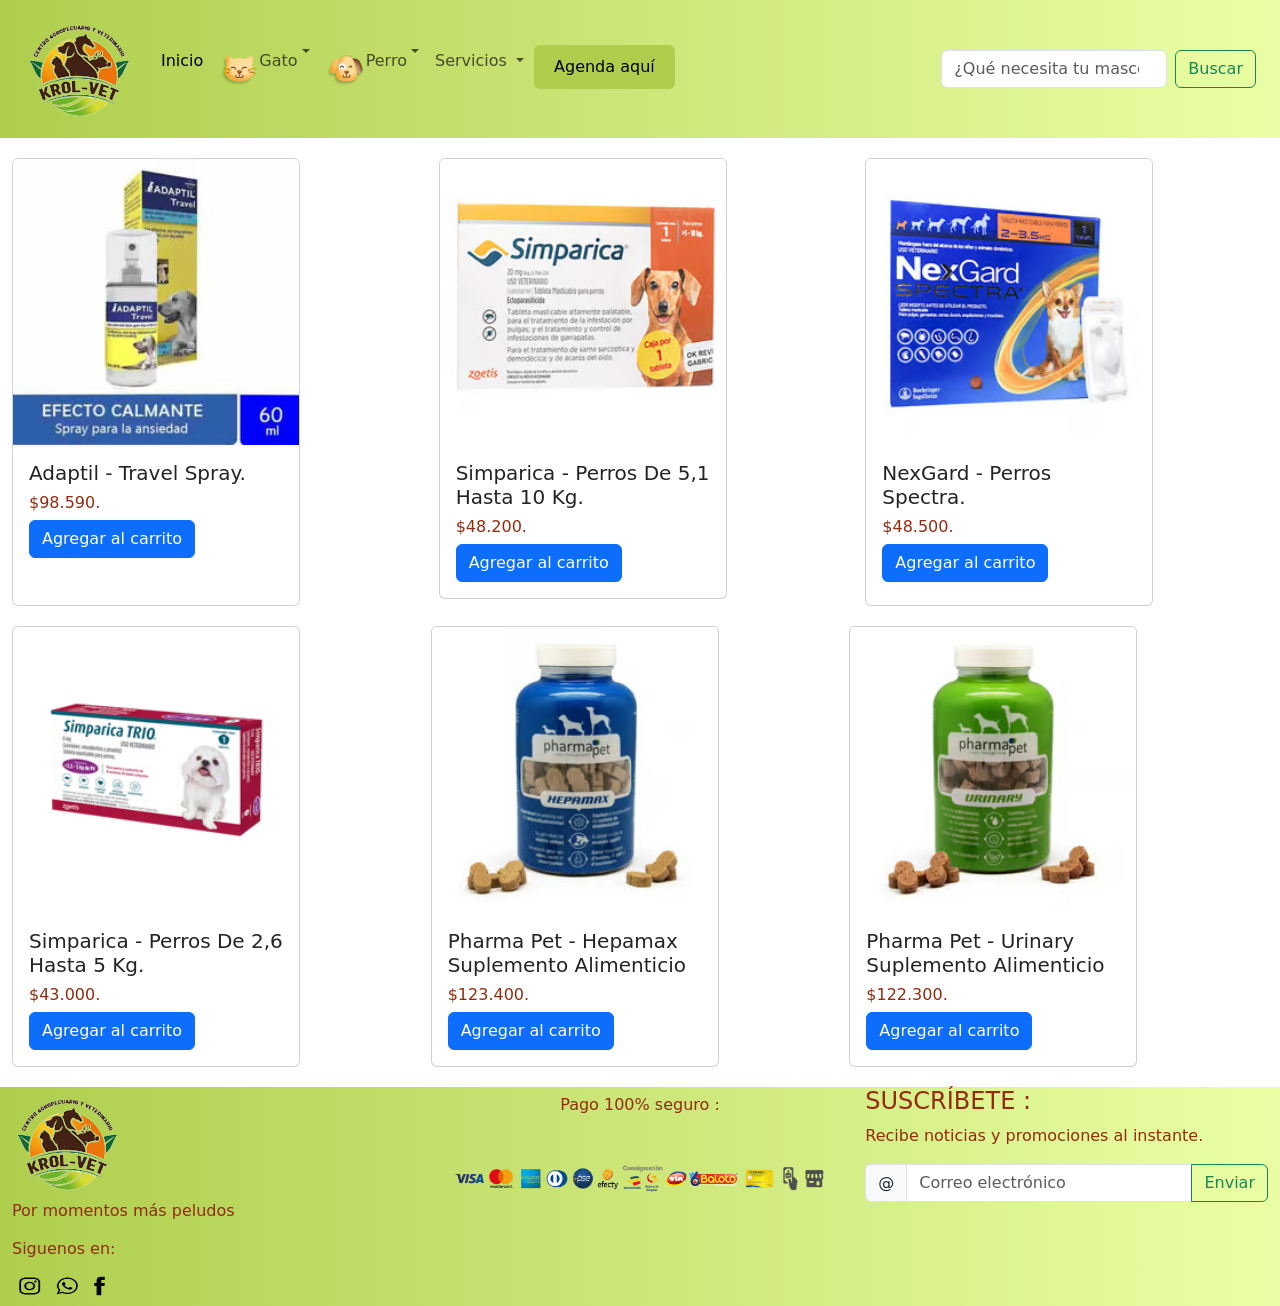
<file: pages/farmpet.html>
<!DOCTYPE html>
<html lang="en">
<head>
    <meta charset="UTF-8">
    <meta http-equiv="X-UA-Compatible" content="IE=edge">
    <meta name="viewport" content="width=device-width, initial-scale=1.0">
    <title>Farmapet</title>
    <meta name="description" content="Encuentra todo tipo de Farmapet para tu mascota en krol-vet. los medicamentos más especializados y sobre todo a domicilio, lo mejor en calidad y precio!">
    <meta name="keywords" content="medicamento antipulgas medellin, medicamento antipulgas pedregal, medicamentos para perros, medicamentos para gatos">
    <link href="https://cdn.jsdelivr.net/npm/bootstrap@5.2.3/dist/css/bootstrap.min.css" rel="stylesheet" integrity="sha384-rbsA2VBKQhggwzxH7pPCaAqO46MgnOM80zW1RWuH61DGLwZJEdK2Kadq2F9CUG65" crossorigin="anonymous">
    <link rel="stylesheet" href="../css/style.css">
</head>
<body>
    <div class="container-fluid">
        <div class="row  gradiente">
            <div class="col-xl-12 col-12 ">
                <nav class="navbar navbar-expand-lg d-flex justify-content-between ">
                    <div class="container-fluid  ">
                      <a class="navbar-brand d-flex justify-content-between " href="#"><img src="../img/logo.png" alt=""></a>
                      <button class="navbar-toggler" type="button" data-bs-toggle="collapse" data-bs-target="#navbarSupportedContent" aria-controls="navbarSupportedContent" aria-expanded="false" aria-label="Toggle navigation">
                        <span class="navbar-toggler-icon"></span>
                      </button>
                      <div class="collapse navbar-collapse" id="navbarSupportedContent" >
                        <ul class="navbar-nav me-auto mb-2 mb-lg-0 ">
                          <li class="nav-item">
                            <a class="nav-link active" aria-current="page" href="../index.html">Inicio</a>
                          </li>
                            <li class="nav-item dropdown  ">
                                <a class="nav-link dropdown-toggle  d-flex justify-content-between" href="#" role="button" data-bs-toggle="dropdown" aria-expanded="false">
                                  <img src="../img/icon-cat.avif" alt="" class="img1">Gato
                                </a>
                                <ul class="dropdown-menu">
                                  <li><a class="dropdown-item a" href="../pages/alimento.html">Alimento</a></li>
                                  <li><a class="dropdown-item a" href="../pages/juguetes.html">Juguetes</a></li>
                                  <li><hr class="dropdown-divider a"></li>
                                  <li><a class="dropdown-item a" href="../pages/Arenas.html">Arenas</a></li>
                                </ul>
                                <li class="nav-item dropdown">
                                    <a class="nav-link dropdown-toggle d-flex justify-content-between" href="#" role="button" data-bs-toggle="dropdown" aria-expanded="false">
                                     <img src="../img/icon-dog.avif" alt="" class="img1 ">Perro
                                    </a>
                                    <ul class="dropdown-menu">
                                      <li><a class="dropdown-item a" href="../pages/alimento.html">Alimento</a></li>
                                      <li><a class="dropdown-item a" href="../pages/juguetes.html">Juguetes</a></li>
                                      <li><hr class="dropdown-divider a"></li>
                                      <li><a class="dropdown-item a" href="../pages/farmpet.html">Farmpet</a></li>
                                    </ul>
                          <li class="nav-item dropdown">
                            <a class="nav-link dropdown-toggle " href="#" role="button" data-bs-toggle="dropdown" aria-expanded="false">
                              Servicios
                            </a>
                            <ul class="dropdown-menu">
                              
                              <li><a class="dropdown-item a" href="../pages/servicios.html">ver todos los Servicios</a></li>
                            </ul>
                          </li>
                         
                          </li>
                          <li>
                            <div class="modal fade" id="exampleModalToggle" aria-hidden="true" aria-labelledby="exampleModalToggleLabel" tabindex="-1">
                              <div class="modal-dialog modal-dialog-centered">
                                <div class="modal-content">
                                  <div class="modal-header">
                                    <h1 class="modal-title fs-5 align-center" id="exampleModalToggleLabel">¡Bienvenido de nuevo!</h1>
                                    <button type="button" class="btn-close boton-rojo" data-bs-dismiss="modal" aria-label="Close"></button>
                                  </div>
                                  <div class="modal-body">
                                    <form>
                                      <div class="mb-3">
                                        <label for="exampleInputEmail1" class="form-label">Correo</label>
                                        <input type="email" class="form-control" id="exampleInputEmail1" aria-describedby="emailHelp">
                                        
                                      </div>
                                      <div class="mb-3">
                                        <label for="exampleInputPassword1" class="form-label">Contraseña</label>
                                        <input type="password" class="form-control" id="exampleInputPassword1" aria-describedby="passwordHelp">
                                        <div id="passwordHelp" class="form-text a">¿Olvidaste tu contraseña?</div>
                                      </div>
                                      <div class="mb-3 form-check">
                                        <input type="checkbox" class="form-check-input" id="exampleCheck1">
                                        <label class="form-check-label" for="exampleCheck1">Recordarmelo siempre</label>
                                      </div>
                                      <button type="submit" class="btn btn-primary boton-verde button">Iniciar sesión</button>
                                    </form>
                                  </div>
                                  <div class="modal-footer">
                                    <button class="btn btn-primary boton-verde button" data-bs-target="#exampleModalToggle2" data-bs-toggle="modal">¿Cliente nuevo? Regístrate aquí</button>
                                  </div>
                                </div>
                              </div>
                            </div>
                            <div class="modal fade" id="exampleModalToggle2" aria-hidden="true" aria-labelledby="exampleModalToggleLabel2" tabindex="-1">
                              <div class="modal-dialog modal-dialog-centered">
                                <div class="modal-content">
                                  <div class="modal-header">
                                    <h1 class="modal-title fs-5" id="exampleModalToggleLabel2">Regístrate</h1>
                                    <button type="button" class="btn-close boton-rojo" data-bs-dismiss="modal" aria-label="Close"></button>
                                  </div>
                                  <div class="modal-body">
                                    <form>
                                      <div class="mb-3">
                                        <label for="exampleInputName" class="form-label">Nombre Completo</label>
                                        <input type="name" class="form-control" id="exampleInputName1" >
                                      </div>
                                      <div class="mb-3">
                                        <label for="exampleInputEmail1" class="form-label">Correo</label>
                                        <input type="email" class="form-control" id="exampleInputEmail1" aria-describedby="emailHelp">
                                      </div>
                                      <div class="mb-3">
                                        <label for="exampleInputPassword1" class="form-label">Contraseña</label>
                                        <input type="password" class="form-control" id="exampleInputPassword1">
                            
                                      </div>
                                      <h6 class="a">¿Tienes mascotas?</h6>
                                      <div class="mb-3 form-check">
                                        <input type="checkbox" class="form-check-input" id="exampleCheck1">
                                        <label class="form-check-label" for="exampleCheck1">Perro</label>
                                      </div>
                                      <div class="mb-3 form-check">
                                        <input type="checkbox" class="form-check-input" id="exampleCheck2">
                                        <label class="form-check-label" for="exampleCheck2">Gato</label>
                                      </div>
                                      <button type="submit" class="btn btn-primary boton-verde button">Crear cuenta</button>
                                    </form>
                                  </div>
                                  <div class="modal-footer">
                                    <button class="btn btn-primary boton-verde button" data-bs-target="#exampleModalToggle" data-bs-toggle="modal">¿Ya tienes cuenta? Inicia sesión</button>
                                  </div>
                                </div>
                              </div>
                            </div>
                            <a class="btn btn-primary boton-verde button" data-bs-toggle="modal" href="#exampleModalToggle" role="button">Agenda aquí</a>
                          </li>
                        </ul>
                        <form class="d-flex" role="search">
                          <input class="form-control me-2" type="search" placeholder="¿Qué necesita tu mascota?" aria-label="Search">
                          <button class="btn btn-outline-success" type="submit">Buscar</button>
                        </form>
                      </div>
                    </div>
                  </nav>
                
        </div>
    </div>
    <main class="row">
      <div class="col-xl-4 col-12 p">
        <div class="card" style="width: 18rem; height: 28rem;">
          <img src="../img/f1.avif" class="card-img-top" alt="...">
          <div class="card-body">
            <h5 class="card-title">Adaptil - Travel Spray.</h5>
            <h6 class="card-text a">$98.590.</h6>
            <a href="#" class="btn btn-primary">Agregar al carrito</a>
          </div>
        </div>
      </div>
      <div class="col-xl-4 col-12 p">
        <div class="card" style="width: 18rem;">
          <img src="../img/f2.avif" class="card-img-top" alt="...">
          <div class="card-body">
            <h5 class="card-title">Simparica - Perros De 5,1 Hasta 10 Kg.</h5>
            <h6 class="card-text a">$48.200.</h6>
            <a href="#" class="btn btn-primary">Agregar al carrito</a>
          </div>
        </div>
      </div>
      <div class="col-xl-4 col-12 p">
        <div class="card" style="width: 18rem; height: 28rem;">
          <img src="../img/f3.avif" class="card-img-top" alt="...">
          <div class="card-body">
            <h5 class="card-title">NexGard - Perros Spectra.</h5>
            <h6 class="card-text a">$48.500.</h6>
            <a href="#" class="btn btn-primary">Agregar al carrito</a>
          </div>
        </div>
      </div>
      <div class="row">
        <div class="col-xl-4 col-12 p p1">
          <div class="card" style="width: 18rem;">
            <img src="../img/f4.avif" class="card-img-top" alt="...">
            <div class="card-body">
              <h5 class="card-title">Simparica - Perros De 2,6 Hasta 5 Kg.</h5>
              <h6 class="card-text a">$43.000.</h6>
              <a href="#" class="btn btn-primary">Agregar al carrito</a>
            </div>
          </div>
        </div>
        <div class="col-xl-4 col-12 p p1">
          <div class="card" style="width: 18rem;">
            <img src="../img/f5.avif" class="card-img-top" alt="...">
            <div class="card-body">
              <h5 class="card-title">Pharma Pet - Hepamax Suplemento Alimenticio</h5>
              <h6 class="card-text a">$123.400.</h6>
              <a href="#" class="btn btn-primary">Agregar al carrito</a>
            </div>
          </div>
        </div>
        <div class="col-xl-4 col-12 p p1">
          <div class="card" style="width: 18rem;">
            <img src="../img/f6.avif" class="card-img-top" alt="...">
            <div class="card-body">
              <h5 class="card-title">Pharma Pet - Urinary Suplemento Alimenticio</h5>
              <h6 class="card-text a">$122.300.</h6>
              <a href="#" class="btn btn-primary">Agregar al carrito</a>
            </div>
          </div>
        </div>
      </div>
      
    </main>
    <footer class="row gradiente d-flex  ">
      <div class="col-xl-4 col-12">
          <img  src="../img/logo.png" alt="">
          <p class="a">Por momentos más peludos</p>
          <h6 class="a">Siguenos en:</h6>
          <img class="img-fluid  img3" src="../img/redes.png " alt="">
      </div>
      <div class="col-xl-4 col-12 d-flex align-items-center flex-column mb-3  ">
          <h6 class="a  p-2 ">Pago 100% seguro :</h6>
          <br>
          <img class="img-fluid p-2" src="../img/metodos_De_pago.png" alt="">
         
          
      </div>
      <div class="col-xl-4 col-12">
        
          <h4 class="a">SUSCRÍBETE :</h4>
          <p class="a">Recibe noticias y promociones al instante.</p>
          <div class="input-group mb-3">
              <span class="input-group-text" id="basic-addon1">@</span>
              <input type="text" class="form-control" placeholder="Correo electrónico" aria-label="Username" aria-describedby="basic-addon1">
              <button class="btn btn-outline-success" type="submit">Enviar</button>
            </div>
          
      </div>
  </footer>
</div>

    <script src="https://cdn.jsdelivr.net/npm/bootstrap@5.2.3/dist/js/bootstrap.bundle.min.js" integrity="sha384-kenU1KFdBIe4zVF0s0G1M5b4hcpxyD9F7jL+jjXkk+Q2h455rYXK/7HAuoJl+0I4" crossorigin="anonymous"></script>  
    
</body>
</html>
</file>
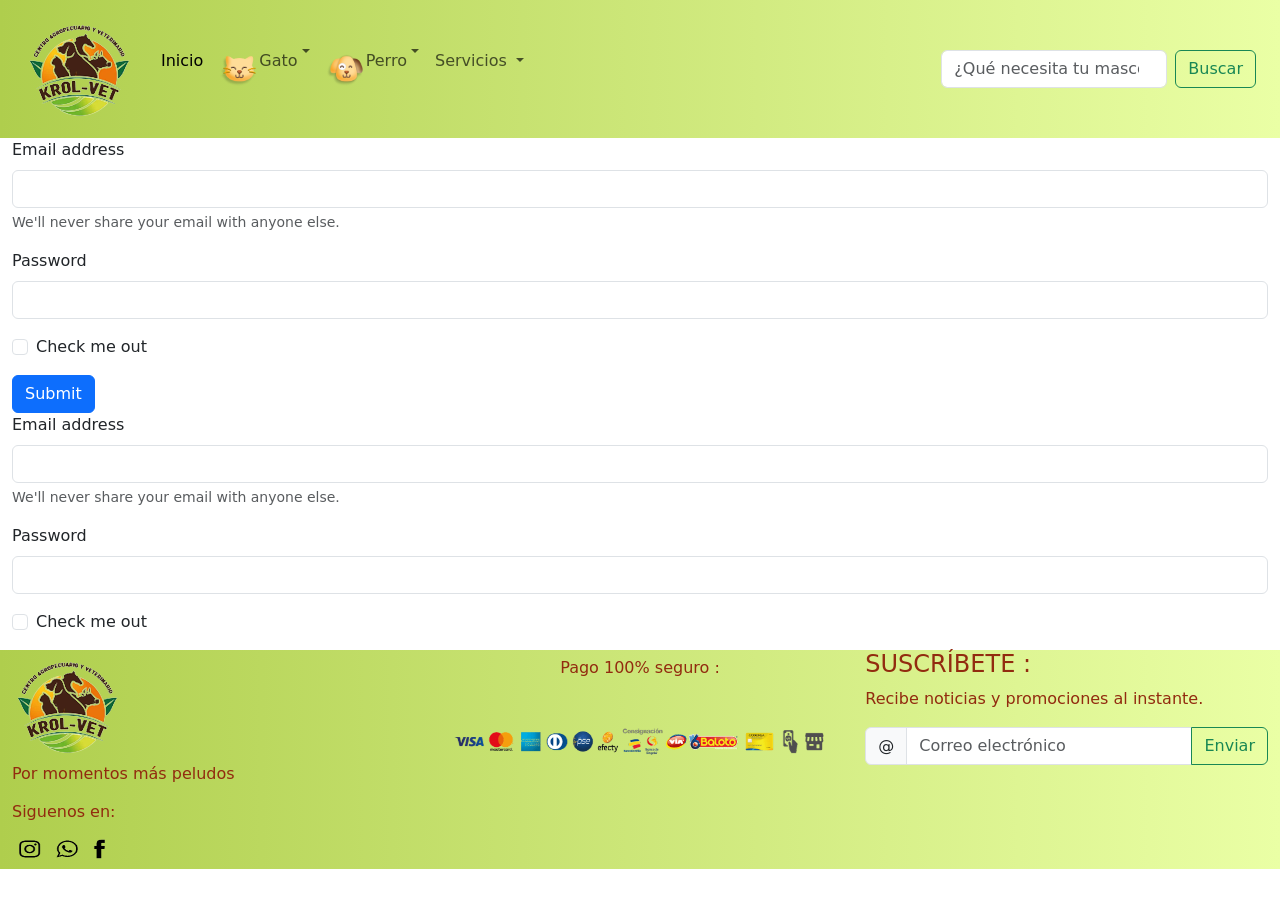
<file: pages/formulario.html>
<!DOCTYPE html>
<html lang="en">
<head>
    <meta charset="UTF-8">
    <meta http-equiv="X-UA-Compatible" content="IE=edge">
    <meta name="viewport" content="width=device-width, initial-scale=1.0">
    <title>Farmapet</title>
    <meta name="description" content="Encuentra todo tipo de Farmapet para tu mascota en krol-vet. los medicamentos más especializados y sobre todo a domicilio, lo mejor en calidad y precio!">
    <meta name="keywords" content="medicamento antipulgas medellin, medicamento antipulgas pedregal, medicamentos para perros, medicamentos para gatos">
    <link href="https://cdn.jsdelivr.net/npm/bootstrap@5.2.3/dist/css/bootstrap.min.css" rel="stylesheet" integrity="sha384-rbsA2VBKQhggwzxH7pPCaAqO46MgnOM80zW1RWuH61DGLwZJEdK2Kadq2F9CUG65" crossorigin="anonymous">
    <link rel="stylesheet" href="../css/style.css">
</head>
<body>
    <div class="container-fluid">
        <div class="row  gradiente">
            <div class="col-xl-12 col-12 ">
                <nav class="navbar navbar-expand-lg d-flex justify-content-between ">
                    <div class="container-fluid  ">
                      <a class="navbar-brand d-flex justify-content-between " href="#"><img src="../img/logo.png" alt=""></a>
                      <button class="navbar-toggler" type="button" data-bs-toggle="collapse" data-bs-target="#navbarSupportedContent" aria-controls="navbarSupportedContent" aria-expanded="false" aria-label="Toggle navigation">
                        <span class="navbar-toggler-icon"></span>
                      </button>
                      <div class="collapse navbar-collapse" id="navbarSupportedContent" >
                        <ul class="navbar-nav me-auto mb-2 mb-lg-0 ">
                          <li class="nav-item">
                            <a class="nav-link active" aria-current="page" href="../index.html">Inicio</a>
                          </li>
                            <li class="nav-item dropdown  ">
                                <a class="nav-link dropdown-toggle  d-flex justify-content-between" href="#" role="button" data-bs-toggle="dropdown" aria-expanded="false">
                                  <img src="../img/icon-cat.avif" alt="" class="img1">Gato
                                </a>
                                <ul class="dropdown-menu">
                                  <li><a class="dropdown-item a" href="../pages/alimento.html">Alimento</a></li>
                                  <li><a class="dropdown-item a" href="../pages/juguetes.html">Juguetes</a></li>
                                  <li><hr class="dropdown-divider a"></li>
                                  <li><a class="dropdown-item a" href="../pages/Arenas.html">Arenas</a></li>
                                </ul>
                                <li class="nav-item dropdown">
                                    <a class="nav-link dropdown-toggle d-flex justify-content-between" href="#" role="button" data-bs-toggle="dropdown" aria-expanded="false">
                                     <img src="../img/icon-dog.avif" alt="" class="img1 ">Perro
                                    </a>
                                    <ul class="dropdown-menu">
                                      <li><a class="dropdown-item a" href="../pages/alimento.html">Alimento</a></li>
                                      <li><a class="dropdown-item a" href="../pages/juguetes.html">Juguetes</a></li>
                                      <li><hr class="dropdown-divider a"></li>
                                      <li><a class="dropdown-item a" href="../pages/farmpet.html">Farmpet</a></li>
                                    </ul>
                          <li class="nav-item dropdown">
                            <a class="nav-link dropdown-toggle " href="#" role="button" data-bs-toggle="dropdown" aria-expanded="false">
                              Servicios
                            </a>
                            <ul class="dropdown-menu">
                              <li><a class="dropdown-item" href="#"><img src="../img/veterinaria-min.png" alt=""></a></li>
                              <h4 class="a">Agenda tu veterinario en casa</h4>
                              <li><hr class="dropdown-divider"></li>
                              <li><a class="dropdown-item a" href="../pages/servicios.html">ver todos los Servicios</a></li>
                            </ul>
                          </li>
                         
                          </li>
                        </ul>
                        <form class="d-flex" role="search">
                          <input class="form-control me-2" type="search" placeholder="¿Qué necesita tu mascota?" aria-label="Search">
                          <button class="btn btn-outline-success" type="submit">Buscar</button>
                        </form>
                      </div>
                    </div>
                  </nav>
                
        </div>
    </div>

    <main>
        <form>
            <div class="mb-3">
              <label for="exampleInputEmail1" class="form-label">Email address</label>
              <input type="email" class="form-control" id="exampleInputEmail1" aria-describedby="emailHelp">
              <div id="emailHelp" class="form-text">We'll never share your email with anyone else.</div>
            </div>
            <div class="mb-3">
              <label for="exampleInputPassword1" class="form-label">Password</label>
              <input type="password" class="form-control" id="exampleInputPassword1">
            </div>
            <div class="mb-3 form-check">
              <input type="checkbox" class="form-check-input" id="exampleCheck1">
              <label class="form-check-label" for="exampleCheck1">Check me out</label>
            </div>
            <button type="submit" class="btn btn-primary">Submit</button>
            <form>
                <div class="mb-3">
                  <label for="exampleInputEmail1" class="form-label">Email address</label>
                  <input type="email" class="form-control" id="exampleInputEmail1" aria-describedby="emailHelp">
                  <div id="emailHelp" class="form-text">We'll never share your email with anyone else.</div>
                </div>
                <div class="mb-3">
                  <label for="exampleInputPassword1" class="form-label">Password</label>
                  <input type="password" class="form-control" id="exampleInputPassword1">
                </div>
                <div class="mb-3 form-check">
                  <input type="checkbox" class="form-check-input" id="exampleCheck1">
                  <label class="form-check-label" for="exampleCheck1">Check me out</label>
                </div>
          </form>
    </main>
    <footer class="row gradiente d-flex  ">
        <div class="col-xl-4 col-12">
            <img  src="../img/logo.png" alt="">
            <p class="a">Por momentos más peludos</p>
            <h6 class="a">Siguenos en:</h6>
            <img class="img-fluid  img3" src="../img/redes.png " alt="">
        </div>
        <div class="col-xl-4 col-12 d-flex align-items-center flex-column mb-3  ">
            <h6 class="a  p-2 ">Pago 100% seguro :</h6>
            <br>
            <img class="img-fluid p-2" src="../img/metodos_De_pago.png" alt="">
           
            
        </div>
        <div class="col-xl-4 col-12">
          
            <h4 class="a">SUSCRÍBETE :</h4>
            <p class="a">Recibe noticias y promociones al instante.</p>
            <div class="input-group mb-3">
                <span class="input-group-text" id="basic-addon1">@</span>
                <input type="text" class="form-control" placeholder="Correo electrónico" aria-label="Username" aria-describedby="basic-addon1">
                <button class="btn btn-outline-success" type="submit">Enviar</button>
              </div>
            
        </div>
    </footer>
  </div>
  
      <script src="https://cdn.jsdelivr.net/npm/bootstrap@5.2.3/dist/js/bootstrap.bundle.min.js" integrity="sha384-kenU1KFdBIe4zVF0s0G1M5b4hcpxyD9F7jL+jjXkk+Q2h455rYXK/7HAuoJl+0I4" crossorigin="anonymous"></script>  
  </body>
  </html>
</file>
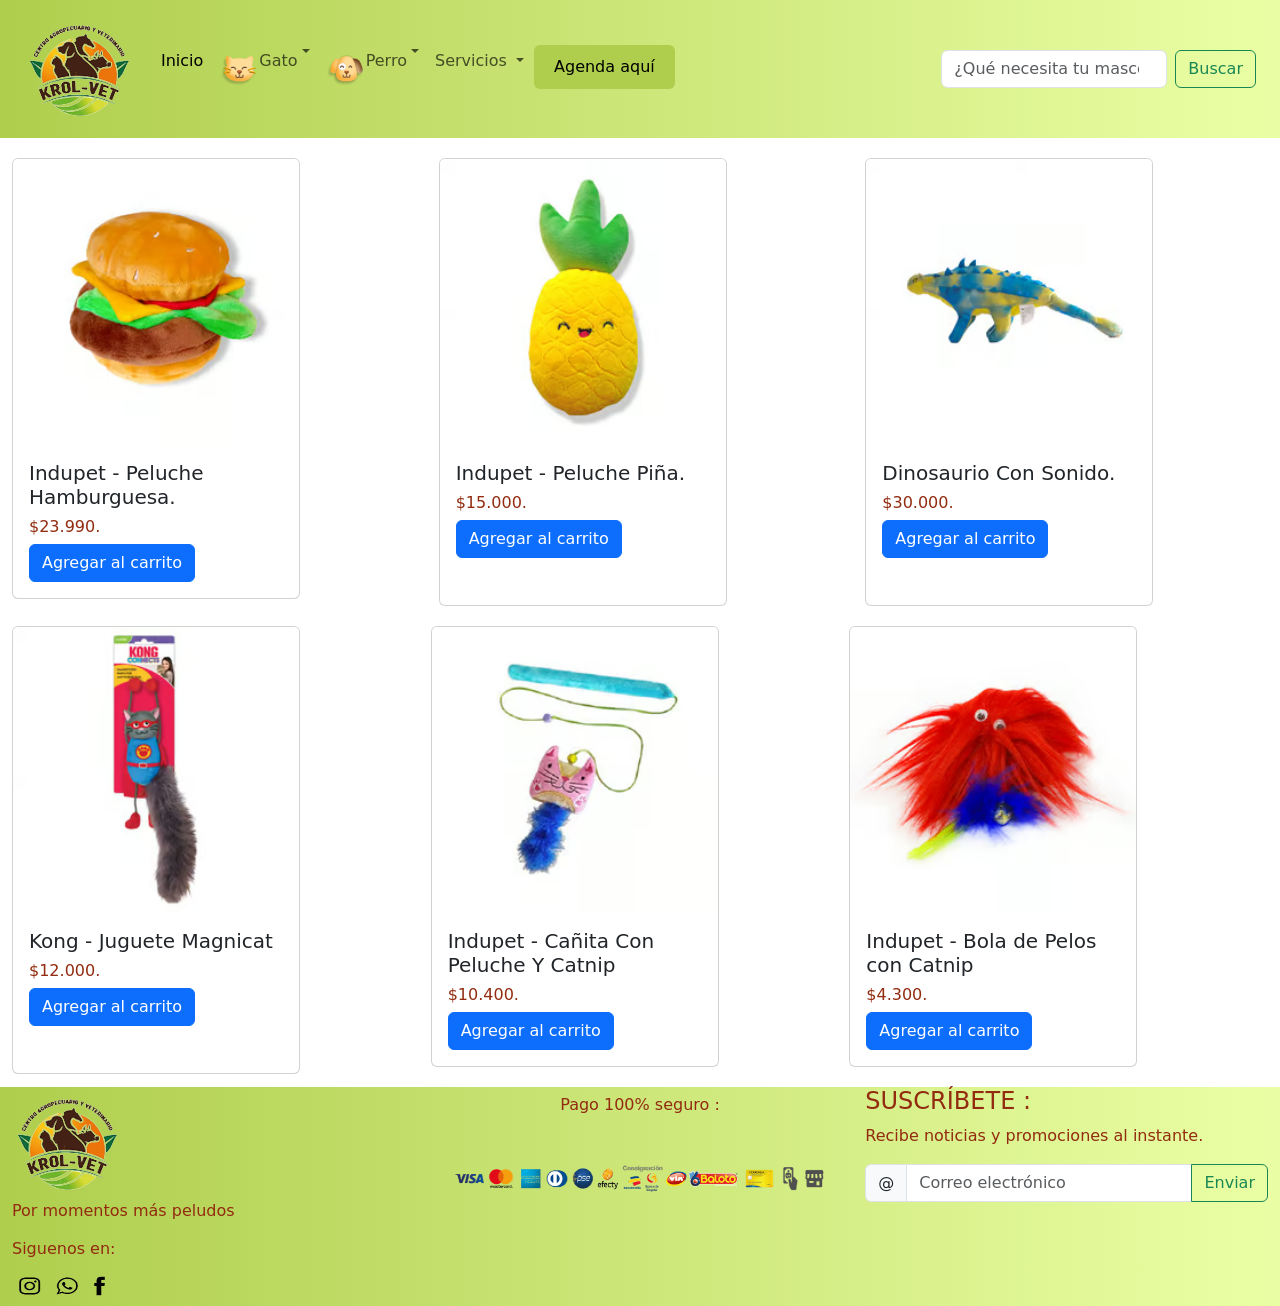
<file: pages/juguetes.html>
<!DOCTYPE html>
<html lang="en">
<head>
    <meta charset="UTF-8">
    <meta http-equiv="X-UA-Compatible" content="IE=edge">
    <meta name="viewport" content="width=device-width, initial-scale=1.0">
    <title>Juguetes</title>
    <meta name="description" content="Encuentra todo tipo de juguetes para tus mascotas en krol-vet. Descubre entre todas las
    categorías que ofrecemos y consigue los juguetes más divestios y practicos para tu mascota, lo mejor en calidad y precio!.">
    <meta name="keywords" content="juguetes indestructibles para perros,juguetes relajantes para gatos, juguetes a domicilio medellin, juguetes a domicilio pedregal">
    <link href="https://cdn.jsdelivr.net/npm/bootstrap@5.2.3/dist/css/bootstrap.min.css" rel="stylesheet" integrity="sha384-rbsA2VBKQhggwzxH7pPCaAqO46MgnOM80zW1RWuH61DGLwZJEdK2Kadq2F9CUG65" crossorigin="anonymous">
    <link rel="stylesheet" href="../css/style.css">
</head>
<body>
    <div class="container-fluid">
        <div class="row  gradiente">
            <div class="col-xl-12 col-12 ">
                <nav class="navbar navbar-expand-lg d-flex justify-content-between ">
                    <div class="container-fluid  ">
                      <a class="navbar-brand d-flex justify-content-between " href="#"><img src="../img/logo.png" alt=""></a>
                      <button class="navbar-toggler" type="button" data-bs-toggle="collapse" data-bs-target="#navbarSupportedContent" aria-controls="navbarSupportedContent" aria-expanded="false" aria-label="Toggle navigation">
                        <span class="navbar-toggler-icon"></span>
                      </button>
                      <div class="collapse navbar-collapse" id="navbarSupportedContent" >
                        <ul class="navbar-nav me-auto mb-2 mb-lg-0 ">
                          <li class="nav-item">
                            <a class="nav-link active" aria-current="page" href="../index.html">Inicio</a>
                          </li>
                            <li class="nav-item dropdown  ">
                                <a class="nav-link dropdown-toggle  d-flex justify-content-between" href="#" role="button" data-bs-toggle="dropdown" aria-expanded="false">
                                  <img src="../img/icon-cat.avif" alt="" class="img1">Gato
                                </a>
                                <ul class="dropdown-menu">
                                  <li><a class="dropdown-item a" href="../pages/alimento.html">Alimento</a></li>
                                  <li><a class="dropdown-item a" href="../pages/juguetes.html">Juguetes</a></li>
                                  <li><hr class="dropdown-divider a"></li>
                                  <li><a class="dropdown-item a" href="../pages/Arenas.html">Arenas</a></li>
                                </ul>
                                <li class="nav-item dropdown">
                                    <a class="nav-link dropdown-toggle d-flex justify-content-between" href="#" role="button" data-bs-toggle="dropdown" aria-expanded="false">
                                     <img src="../img/icon-dog.avif" alt="" class="img1 ">Perro
                                    </a>
                                    <ul class="dropdown-menu">
                                      <li><a class="dropdown-item a" href="../pages/alimento.html">Alimento</a></li>
                                      <li><a class="dropdown-item a" href="../pages/juguetes.html">Juguetes</a></li>
                                      <li><hr class="dropdown-divider a"></li>
                                      <li><a class="dropdown-item a" href="../pages/farmpet.html">Farmpet</a></li>
                                    </ul>
                          <li class="nav-item dropdown">
                            <a class="nav-link dropdown-toggle " href="#" role="button" data-bs-toggle="dropdown" aria-expanded="false">
                              Servicios
                            </a>
                            <ul class="dropdown-menu">
                              
                              <li><a class="dropdown-item a" href="../pages/servicios.html">ver todos los Servicios</a></li>
                            </ul>
                          </li>
                         
                          </li>
                          <li>
                            <div class="modal fade" id="exampleModalToggle" aria-hidden="true" aria-labelledby="exampleModalToggleLabel" tabindex="-1">
                              <div class="modal-dialog modal-dialog-centered">
                                <div class="modal-content">
                                  <div class="modal-header">
                                    <h1 class="modal-title fs-5 align-center" id="exampleModalToggleLabel">¡Bienvenido de nuevo!</h1>
                                    <button type="button" class="btn-close boton-rojo" data-bs-dismiss="modal" aria-label="Close"></button>
                                  </div>
                                  <div class="modal-body">
                                    <form>
                                      <div class="mb-3">
                                        <label for="exampleInputEmail1" class="form-label">Correo</label>
                                        <input type="email" class="form-control" id="exampleInputEmail1" aria-describedby="emailHelp">
                                        
                                      </div>
                                      <div class="mb-3">
                                        <label for="exampleInputPassword1" class="form-label">Contraseña</label>
                                        <input type="password" class="form-control" id="exampleInputPassword1" aria-describedby="passwordHelp">
                                        <div id="passwordHelp" class="form-text a">¿Olvidaste tu contraseña?</div>
                                      </div>
                                      <div class="mb-3 form-check">
                                        <input type="checkbox" class="form-check-input" id="exampleCheck1">
                                        <label class="form-check-label" for="exampleCheck1">Recordarmelo siempre</label>
                                      </div>
                                      <button type="submit" class="btn btn-primary boton-verde button">Iniciar sesión</button>
                                    </form>
                                  </div>
                                  <div class="modal-footer">
                                    <button class="btn btn-primary boton-verde button" data-bs-target="#exampleModalToggle2" data-bs-toggle="modal">¿Cliente nuevo? Regístrate aquí</button>
                                  </div>
                                </div>
                              </div>
                            </div>
                            <div class="modal fade" id="exampleModalToggle2" aria-hidden="true" aria-labelledby="exampleModalToggleLabel2" tabindex="-1">
                              <div class="modal-dialog modal-dialog-centered">
                                <div class="modal-content">
                                  <div class="modal-header">
                                    <h1 class="modal-title fs-5" id="exampleModalToggleLabel2">Regístrate</h1>
                                    <button type="button" class="btn-close boton-rojo" data-bs-dismiss="modal" aria-label="Close"></button>
                                  </div>
                                  <div class="modal-body">
                                    <form>
                                      <div class="mb-3">
                                        <label for="exampleInputName" class="form-label">Nombre Completo</label>
                                        <input type="name" class="form-control" id="exampleInputName1" >
                                      </div>
                                      <div class="mb-3">
                                        <label for="exampleInputEmail1" class="form-label">Correo</label>
                                        <input type="email" class="form-control" id="exampleInputEmail1" aria-describedby="emailHelp">
                                      </div>
                                      <div class="mb-3">
                                        <label for="exampleInputPassword1" class="form-label">Contraseña</label>
                                        <input type="password" class="form-control" id="exampleInputPassword1">
                            
                                      </div>
                                      <h6 class="a">¿Tienes mascotas?</h6>
                                      <div class="mb-3 form-check">
                                        <input type="checkbox" class="form-check-input" id="exampleCheck1">
                                        <label class="form-check-label" for="exampleCheck1">Perro</label>
                                      </div>
                                      <div class="mb-3 form-check">
                                        <input type="checkbox" class="form-check-input" id="exampleCheck2">
                                        <label class="form-check-label" for="exampleCheck2">Gato</label>
                                      </div>
                                      <button type="submit" class="btn btn-primary boton-verde button">Crear cuenta</button>
                                    </form>
                                  </div>
                                  <div class="modal-footer">
                                    <button class="btn btn-primary boton-verde button" data-bs-target="#exampleModalToggle" data-bs-toggle="modal">¿Ya tienes cuenta? Inicia sesión</button>
                                  </div>
                                </div>
                              </div>
                            </div>
                            <a class="btn btn-primary boton-verde button" data-bs-toggle="modal" href="#exampleModalToggle" role="button">Agenda aquí</a>
                          </li>
                        </ul>
                        <form class="d-flex" role="search">
                          <input class="form-control me-2" type="search" placeholder="¿Qué necesita tu mascota?" aria-label="Search">
                          <button class="btn btn-outline-success" type="submit">Buscar</button>
                        </form>
                      </div>
                    </div>
                  </nav>
                
        </div>
    </div>
    <main class="row">
      <div class="col-xl-4 col-12 p">
        <div class="card" style="width: 18rem;">
          <img src="../img/j1.avif" class="card-img-top" alt="...">
          <div class="card-body">
            <h5 class="card-title">Indupet - Peluche Hamburguesa.</h5>
            <h6 class="card-text a">$23.990.</h6>
            <a href="#" class="btn btn-primary">Agregar al carrito</a>
          </div>
        </div>
      </div>
      <div class="col-xl-4 col-12 p">
        <div class="card" style="width: 18rem; height: 28rem;">
          <img src="../img/j2.avif" class="card-img-top" alt="...">
          <div class="card-body">
            <h5 class="card-title">Indupet - Peluche Piña.</h5>
            <h6 class="card-text a">$15.000.</h6>
            <a href="#" class="btn btn-primary">Agregar al carrito</a>
          </div>
        </div>
      </div>
      <div class="col-xl-4 col-12 p">
        <div class="card" style="width: 18rem; height: 28rem;">
          <img src="../img/j3.avif" class="card-img-top" alt="...">
          <div class="card-body">
            <h5 class="card-title">Dinosaurio Con Sonido.</h5>
            <h6 class="card-text a">$30.000.</h6>
            <a href="#" class="btn btn-primary">Agregar al carrito</a>
          </div>
        </div>
      </div>
      <div class="row">
        <div class="col-xl-4 col-12 p">
          <div class="card" style="width: 18rem; height: 28rem;">
            <img src="../img/j4.avif" class="card-img-top" alt="...">
            <div class="card-body">
              <h5 class="card-title">Kong - Juguete Magnicat</h5>
              <h6 class="card-text a">$12.000.</h6>
              <a href="#" class="btn btn-primary">Agregar al carrito</a>
            </div>
          </div>
        </div>
        <div class="col-xl-4 col-12 p p1">
          <div class="card" style="width: 18rem;">
            <img src="../img/j5.avif" class="card-img-top" alt="...">
            <div class="card-body">
              <h5 class="card-title">Indupet - Cañita Con Peluche Y Catnip</h5>
              <h6 class="card-text a">$10.400.</h6>
              <a href="#" class="btn btn-primary">Agregar al carrito</a>
            </div>
          </div>
        </div>
        <div class="col-xl-4 col-12 p p1">
          <div class="card" style="width: 18rem;">
            <img src="../img/j6.avif" class="card-img-top" alt="...">
            <div class="card-body">
              <h5 class="card-title">Indupet - Bola de Pelos con Catnip</h5>
              <h6 class="card-text a">$4.300.</h6>
              <a href="#" class="btn btn-primary">Agregar al carrito</a>
            </div>
          </div>
        </div>
      </div>
      
    </main>
    <footer class="row gradiente d-flex  ">
      <div class="col-xl-4 col-12">
          <img  src="../img/logo.png" alt="">
          <p class="a">Por momentos más peludos</p>
          <h6 class="a">Siguenos en:</h6>
          <img class="img-fluid  img3" src="../img/redes.png " alt="">
      </div>
      <div class="col-xl-4 col-12 d-flex align-items-center flex-column mb-3  ">
          <h6 class="a  p-2 ">Pago 100% seguro :</h6>
          <br>
          <img class="img-fluid p-2" src="../img/metodos_De_pago.png" alt="">
         
          
      </div>
      <div class="col-xl-4 col-12">
        
          <h4 class="a">SUSCRÍBETE :</h4>
          <p class="a">Recibe noticias y promociones al instante.</p>
          <div class="input-group mb-3">
              <span class="input-group-text" id="basic-addon1">@</span>
              <input type="text" class="form-control" placeholder="Correo electrónico" aria-label="Username" aria-describedby="basic-addon1">
              <button class="btn btn-outline-success" type="submit">Enviar</button>
            </div>
          
      </div>
  </footer>
</div>

    <script src="https://cdn.jsdelivr.net/npm/bootstrap@5.2.3/dist/js/bootstrap.bundle.min.js" integrity="sha384-kenU1KFdBIe4zVF0s0G1M5b4hcpxyD9F7jL+jjXkk+Q2h455rYXK/7HAuoJl+0I4" crossorigin="anonymous"></script>  
</body>
</html>
</file>
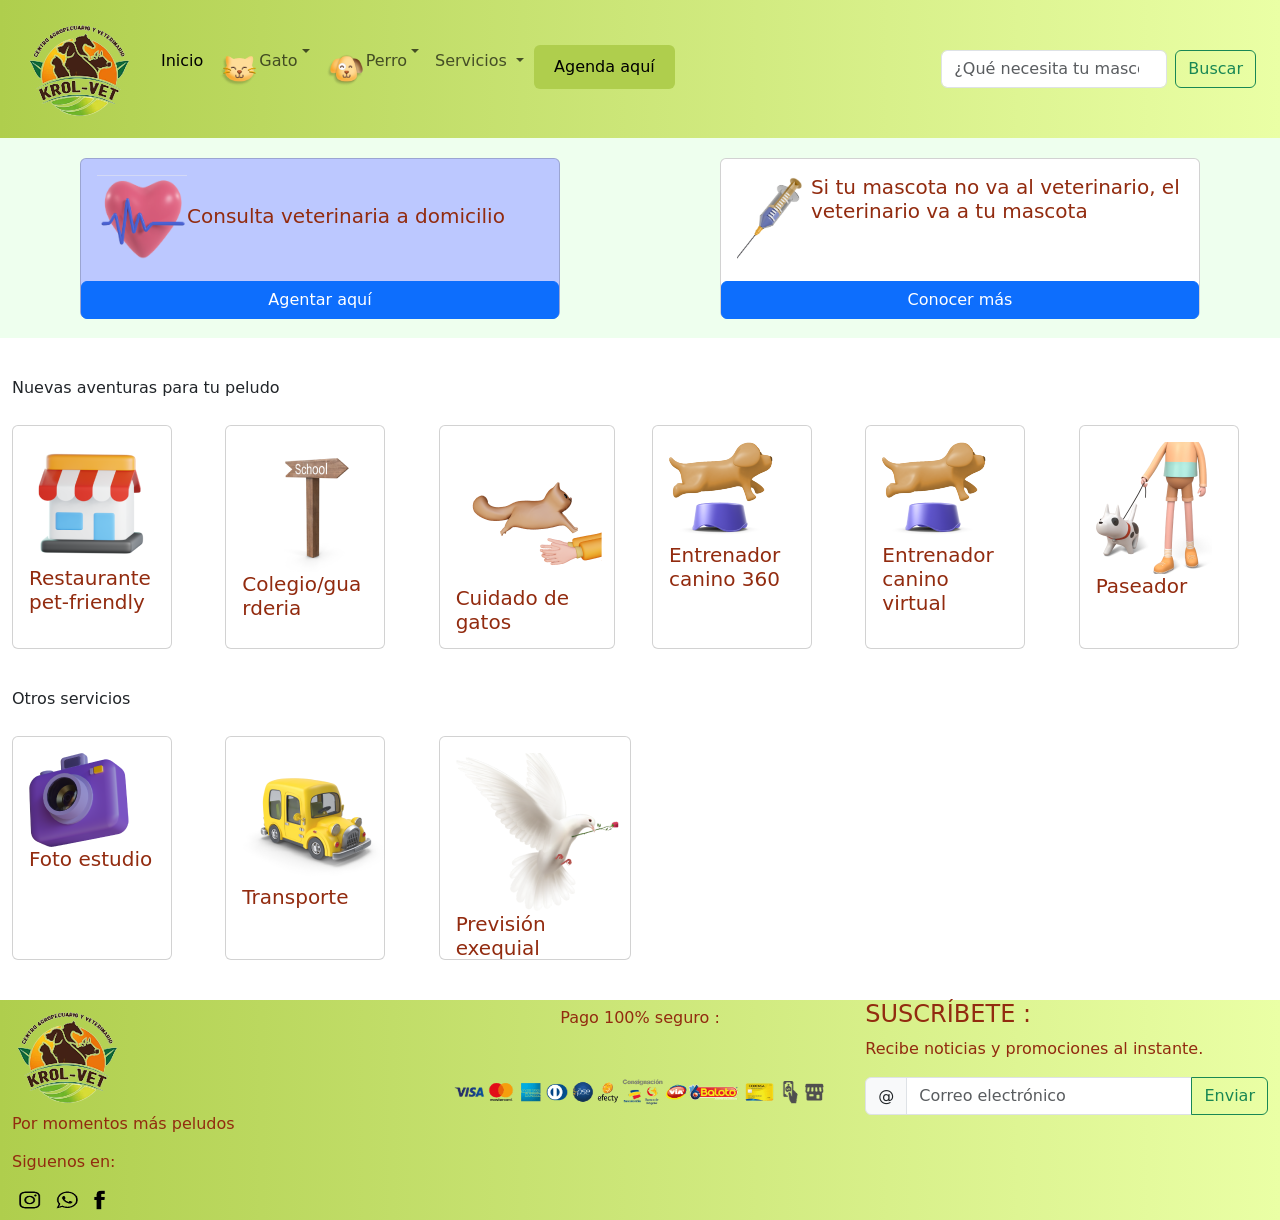
<file: pages/servicios.html>
<!DOCTYPE html>
<html lang="en">
<head>
    <meta charset="UTF-8">
    <meta http-equiv="X-UA-Compatible" content="IE=edge">
    <meta name="viewport" content="width=device-width, initial-scale=1.0">
    <title>Servicios</title>
    <meta name="description" content="Encuentra todo tipo de Servicios para tus mascotas en krol-vet. Descubre entre todas las
    categorías que ofrecemos y consigue lo que necesitas para tu mascota, lo mejor en calidad y precio!.">
    <meta name="keywords" content="servicio veterinatios a domicilio medellin,servicio veterinatios a domicilio pedregal, servicios para mascotas">
    <link href="https://cdn.jsdelivr.net/npm/bootstrap@5.2.3/dist/css/bootstrap.min.css" rel="stylesheet" integrity="sha384-rbsA2VBKQhggwzxH7pPCaAqO46MgnOM80zW1RWuH61DGLwZJEdK2Kadq2F9CUG65" crossorigin="anonymous">
    <link rel="stylesheet" href="../css/style.css">
</head>
<body>
    <div class="container-fluid ">
        <div class="row gradiente">
            <div class="col-xl-12 col-12 ">
                <nav class="navbar navbar-expand-lg d-flex justify-content-between ">
                    <div class="container-fluid  ">
                      <a class="navbar-brand d-flex justify-content-between " href="#"><img src="../img/logo.png" alt=""></a>
                      <button class="navbar-toggler" type="button" data-bs-toggle="collapse" data-bs-target="#navbarSupportedContent" aria-controls="navbarSupportedContent" aria-expanded="false" aria-label="Toggle navigation">
                        <span class="navbar-toggler-icon"></span>
                      </button>
                      <div class="collapse navbar-collapse" id="navbarSupportedContent" >
                        <ul class="navbar-nav me-auto mb-2 mb-lg-0 ">
                          <li class="nav-item">
                            <a class="nav-link active" aria-current="page" href="../index.html">Inicio</a>
                          </li>
                            <li class="nav-item dropdown  ">
                                <a class="nav-link dropdown-toggle  d-flex justify-content-between" href="#" role="button" data-bs-toggle="dropdown" aria-expanded="false">
                                  <img src="../img/icon-cat.avif" alt="" class="img1">Gato
                                </a>
                                <ul class="dropdown-menu">
                                  <li><a class="dropdown-item a" href="../pages/alimento.html">Alimento</a></li>
                                  <li><a class="dropdown-item a" href="../pages/juguetes.html">Juguetes</a></li>
                                  <li><hr class="dropdown-divider a"></li>
                                  <li><a class="dropdown-item a" href="../pages/Arenas.html">Arenas</a></li>
                                </ul>
                                <li class="nav-item dropdown">
                                    <a class="nav-link dropdown-toggle d-flex justify-content-between" href="#" role="button" data-bs-toggle="dropdown" aria-expanded="false">
                                     <img src="../img/icon-dog.avif" alt="" class="img1 ">Perro
                                    </a>
                                    <ul class="dropdown-menu">
                                      <li><a class="dropdown-item a" href="../pages/alimento.html">Alimento</a></li>
                                      <li><a class="dropdown-item a" href="../pages/juguetes.html">Juguetes</a></li>
                                      <li><hr class="dropdown-divider a"></li>
                                      <li><a class="dropdown-item a" href="../pages/farmpet.html">Farmpet</a></li>
                                    </ul>
                          <li class="nav-item dropdown">
                            <a class="nav-link dropdown-toggle " href="#" role="button" data-bs-toggle="dropdown" aria-expanded="false">
                              Servicios
                            </a>
                            <ul class="dropdown-menu">
                            
                              <li><hr class="dropdown-divider"></li>
                              <li><a class="dropdown-item a" href="../pages/servicios.html">ver todos los Servicios</a></li>
                            </ul>
                          </li>
                         
                          </li>
                          <li>
                            <div class="modal fade" id="exampleModalToggle" aria-hidden="true" aria-labelledby="exampleModalToggleLabel" tabindex="-1">
                              <div class="modal-dialog modal-dialog-centered">
                                <div class="modal-content">
                                  <div class="modal-header">
                                    <h1 class="modal-title fs-5 align-center" id="exampleModalToggleLabel">¡Bienvenido de nuevo!</h1>
                                    <button type="button" class="btn-close boton-rojo" data-bs-dismiss="modal" aria-label="Close"></button>
                                  </div>
                                  <div class="modal-body">
                                    <form>
                                      <div class="mb-3">
                                        <label for="exampleInputEmail1" class="form-label">Correo</label>
                                        <input type="email" class="form-control" id="exampleInputEmail1" aria-describedby="emailHelp">
                                        
                                      </div>
                                      <div class="mb-3">
                                        <label for="exampleInputPassword1" class="form-label">Contraseña</label>
                                        <input type="password" class="form-control" id="exampleInputPassword1" aria-describedby="passwordHelp">
                                        <div id="passwordHelp" class="form-text a">¿Olvidaste tu contraseña?</div>
                                      </div>
                                      <div class="mb-3 form-check">
                                        <input type="checkbox" class="form-check-input" id="exampleCheck1">
                                        <label class="form-check-label" for="exampleCheck1">Recordarmelo siempre</label>
                                      </div>
                                      <button type="submit" class="btn btn-primary boton-verde button">Iniciar sesión</button>
                                    </form>
                                  </div>
                                  <div class="modal-footer">
                                    <button class="btn btn-primary boton-verde button" data-bs-target="#exampleModalToggle2" data-bs-toggle="modal">¿Cliente nuevo? Regístrate aquí</button>
                                  </div>
                                </div>
                              </div>
                            </div>
                            <div class="modal fade" id="exampleModalToggle2" aria-hidden="true" aria-labelledby="exampleModalToggleLabel2" tabindex="-1">
                              <div class="modal-dialog modal-dialog-centered">
                                <div class="modal-content">
                                  <div class="modal-header">
                                    <h1 class="modal-title fs-5" id="exampleModalToggleLabel2">Regístrate</h1>
                                    <button type="button" class="btn-close boton-rojo" data-bs-dismiss="modal" aria-label="Close"></button>
                                  </div>
                                  <div class="modal-body">
                                    <form>
                                      <div class="mb-3">
                                        <label for="exampleInputName" class="form-label">Nombre Completo</label>
                                        <input type="name" class="form-control" id="exampleInputName1" >
                                      </div>
                                      <div class="mb-3">
                                        <label for="exampleInputEmail1" class="form-label">Correo</label>
                                        <input type="email" class="form-control" id="exampleInputEmail1" aria-describedby="emailHelp">
                                      </div>
                                      <div class="mb-3">
                                        <label for="exampleInputPassword1" class="form-label">Contraseña</label>
                                        <input type="password" class="form-control" id="exampleInputPassword1">
                            
                                      </div>
                                      <h6 class="a">¿Tienes mascotas?</h6>
                                      <div class="mb-3 form-check">
                                        <input type="checkbox" class="form-check-input" id="exampleCheck1">
                                        <label class="form-check-label" for="exampleCheck1">Perro</label>
                                      </div>
                                      <div class="mb-3 form-check">
                                        <input type="checkbox" class="form-check-input" id="exampleCheck2">
                                        <label class="form-check-label" for="exampleCheck2">Gato</label>
                                      </div>
                                      <button type="submit" class="btn btn-primary boton-verde button">Crear cuenta</button>
                                    </form>
                                  </div>
                                  <div class="modal-footer">
                                    <button class="btn btn-primary boton-verde button" data-bs-target="#exampleModalToggle" data-bs-toggle="modal">¿Ya tienes cuenta? Inicia sesión</button>
                                  </div>
                                </div>
                              </div>
                            </div>
                            <a class="btn btn-primary boton-verde button" data-bs-toggle="modal" href="#exampleModalToggle" role="button">Agenda aquí</a>
                          </li>
                        </ul>
                        <form class="d-flex" role="search">
                          <input class="form-control me-2 " type="search"  placeholder="¿Qué necesita tu mascota?" aria-label="Search">
                          <button class="btn btn-outline-success" type="submit">Buscar</button>
                        </form>
                      </div>
                    </div>
                  </nav>
                
        </div>
    </div>
    <main>

   
        <div class="row  bg-2 p p1 ">
            <div class="col-xl-6 col-12 d-flex justify-content-center">
              <div class="card bg-3"  style="width: 30rem; height: 10rem;">
                <div class="card-body d-flex align-items-center">
                  <img class="img-fluid img5 " src="../img/corazon.png" alt="">
                  <h5 class="card-title a align-self-center">Consulta veterinaria a domicilio</h5>
                </div>
                <a href="#" class="btn btn-primary">Agentar aquí</a>
              </div>
            </div>
            <div class="col-xl-6 col-12 d-flex justify-content-center">
              <div class="card"style="width: 30rem; height: 10rem;">
                <div class="card-body d-flex justify-content-center">
                  <img class="img-fluid img5" src="../img/jeringa.png" alt="">
                  <h5 class="card-title a align-center">Si tu mascota no va al veterinario, el veterinario va a tu mascota</h5>
                  
                </div>
                <a href="#" class="btn btn-primary">Conocer más</a>
              </div>
            </div>
          </div>
          <div class="row p ">
            <div class="col-xl-12 col-12 ">
        <h6 class="p d-flex align-middle">Nuevas aventuras para tu peludo </h6>
    </div>
    </div>
          <div class="row p">
            <div class="col-md-2 ">
            <div class="card" style="width: 10rem; height:14rem; ">
              <div class="card-body">
                <img src="../img/s1.png" alt="">
                <h5 class="card-title a">Restaurante pet-friendly</h5>
                
              </div>
              </div>
            </div>
         
        
            <div class="col-md-2 ">
            <div class="card" style="width: 10rem; height:14rem;">
              <div class="card-body">
                <img src="../img/s2.png" alt="">
                <h5 class="card-title a">Colegio/guarderia</h5>
                
              </div>
              </div>
            </div>
          
      
            <div class="col-md-2 ">
            <div class="card" style="width: 11rem; height: 14rem;">
              <div class="card-body">
                <img src="../img/s3.png" alt="">
                <h5 class="card-title a">Cuidado de gatos</h5>
                
              </div>
              </div>
            </div>
          
         
            <div class="col-md-2 ">
            <div class="card" style="width: 10rem; height:14rem ;">
              <div class="card-body">
                <img src="../img/s4.png" alt="">
                <h5 class="card-title a">Entrenador canino 360</h5>
                
              </div>
              </div>
            </div>
         
         
            <div class="col-md-2 ">
            <div class="card" style="width: 10rem; height:14rem ;">
              <div class="card-body">
                <img src="../img/s5.png" alt="">
                <h5 class="card-title a">Entrenador canino virtual</h5>
                
              </div>
              </div>
            </div>
        
       
            <div class="col-md-2 ">
            <div class="card" style="width: 10rem; height:14rem;">
              <div class="card-body">
                <img src="../img/s6.png" alt="">
                <h5 class="card-title a">Paseador</h5>
                
              </div>
              </div>
            </div>
          </div>
          <div class="row p ">
            <div class="col-xl-12 col-12 ">
         <h6 class="p d-flex align-middle">Otros servicios</h6>
    </div>
    </div>
    <div class="row p p1">
      <div class="col-md-2 ">
      <div class="card" style="width: 10rem; height:14rem; ">
        <div class="card-body">
          <img src="../img/s7.png" alt="">
          <h5 class="card-title a">Foto estudio</h5>
          
        </div>
        </div>
      </div>
   
  
      <div class="col-md-2 p1">
      <div class="card" style="width: 10rem; height:14rem;">
        <div class="card-body">
          <img src="../img/s8.png" alt="">
          <h5 class="card-title a">Transporte</h5>
          
        </div>
        </div>
      </div>
    

      <div class="col-md-2 p1">
      <div class="card" style="width: 12rem; height: 14rem;">
        <div class="card-body">
          <img src="../img/s9.png" alt="">
          <h5 class="card-title a">Previsión exequial</h5>
          
        </div>
        </div>
      </div>
    </div>
    </main>
    <footer class="row gradiente d-flex  ">
      <div class="col-xl-4 col-12">
          <img  src="../img/logo.png" alt="">
          <p class="a">Por momentos más peludos</p>
          <h6 class="a">Siguenos en:</h6>
          <img class="img-fluid  img3" src="../img/redes.png " alt="">
      </div>
      <div class="col-xl-4 col-12 d-flex align-items-center flex-column mb-3  ">
          <h6 class="a  p-2 ">Pago 100% seguro :</h6>
          <br>
          <img class="img-fluid p-2" src="../img/metodos_De_pago.png" alt="">
         
          
      </div>
      <div class="col-xl-4 col-12">
        
          <h4 class="a">SUSCRÍBETE :</h4>
          <p class="a">Recibe noticias y promociones al instante.</p>
          <div class="input-group mb-3">
              <span class="input-group-text" id="basic-addon1">@</span>
              <input type="text" class="form-control" placeholder="Correo electrónico" aria-label="Username" aria-describedby="basic-addon1">
              <button class="btn btn-outline-success" type="submit">Enviar</button>
            </div>
          
      </div>
  </footer>
</div>
    <script src="https://cdn.jsdelivr.net/npm/bootstrap@5.2.3/dist/js/bootstrap.bundle.min.js" integrity="sha384-kenU1KFdBIe4zVF0s0G1M5b4hcpxyD9F7jL+jjXkk+Q2h455rYXK/7HAuoJl+0I4" crossorigin="anonymous"></script>  
</body>
</html>
</file>
<file: css/style.css>
.a {
  color: #922b0f;
}

.bg-2 {
  background-color: rgb(238, 255, 238);
}

.bg-3 {
  background-color: #bcc8ff;
}

.boton-rojo {
  background-color: red;
  color: white;
  border: none;
  padding: 10px 20px;
  text-align: center;
  text-decoration: none;
  display: inline-block;
  font-size: 16px;
  margin: 4px 2px;
  cursor: pointer;
}

.boton-verde {
  background-color: #afce4d;
  color: black;
  border: none;
  padding: 10px 20px;
  text-align: center;
  text-decoration: none;
  display: inline-block;
  font-size: 16px;
  margin: 4px 2px;
  cursor: pointer;
}

.d-block {
  height: 300px;
}

.p {
  padding-top: 20px;
}

.p1 {
  padding-bottom: 20px;
}

.p2 {
  padding-right: 10px;
}

.m {
  margin-right: 30px;
}

.m1 {
  margin-left: 0px;
}

.ma {
  margin-top: 20px;
}

.gradiente {
  background-image: linear-gradient(to right, #afce4d, #eaffa5);
}

.button:hover {
  background-color: #eaffa5;
  color: black;
  cursor: pointer;
}

.img2 img {
  width: 70px;
  height: 70px;
}

.img3 {
  width: 100px;
  height: 40px;
}

.img4 {
  width: 150px;
  height: 220px;
}

.img1 {
  width: 40px;
  height: 40px;
}

.img5 {
  width: 90px;
  height: 90px;
}

/*# sourceMappingURL=style.css.map */
</file>
